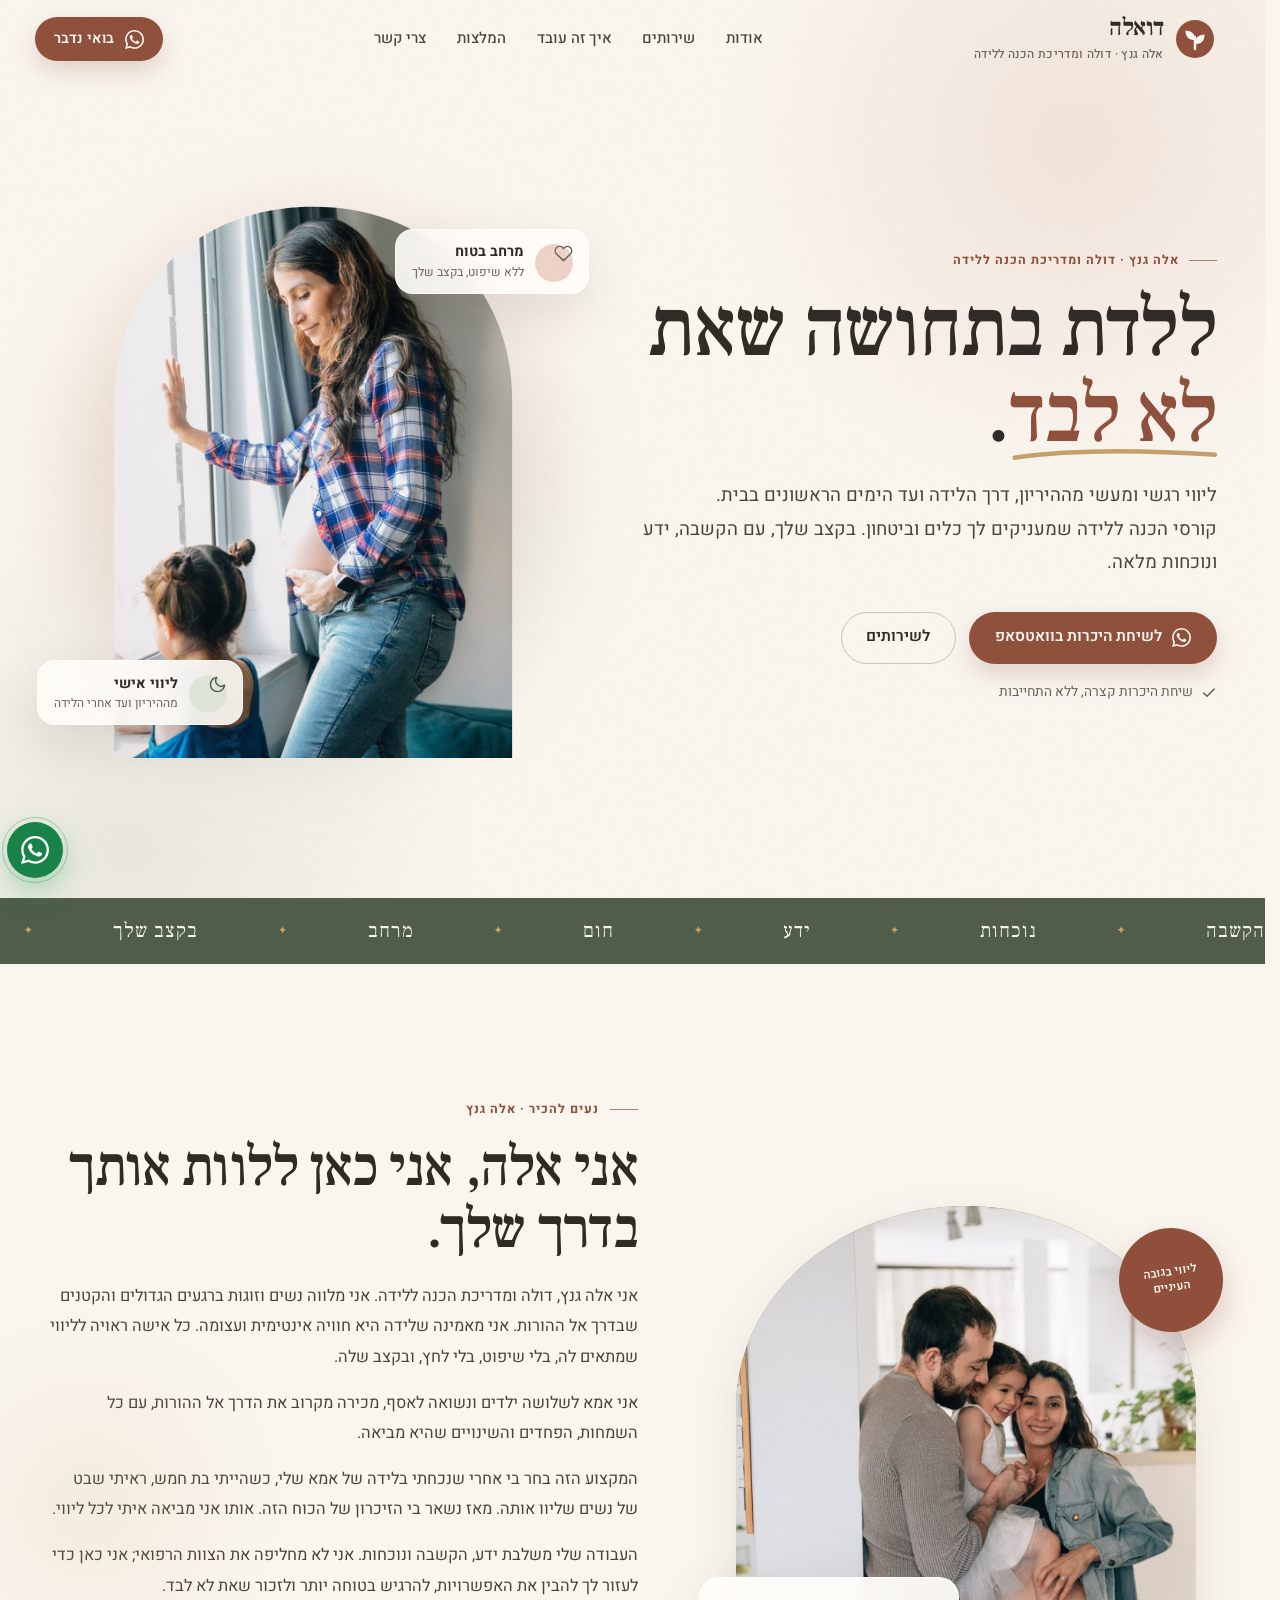
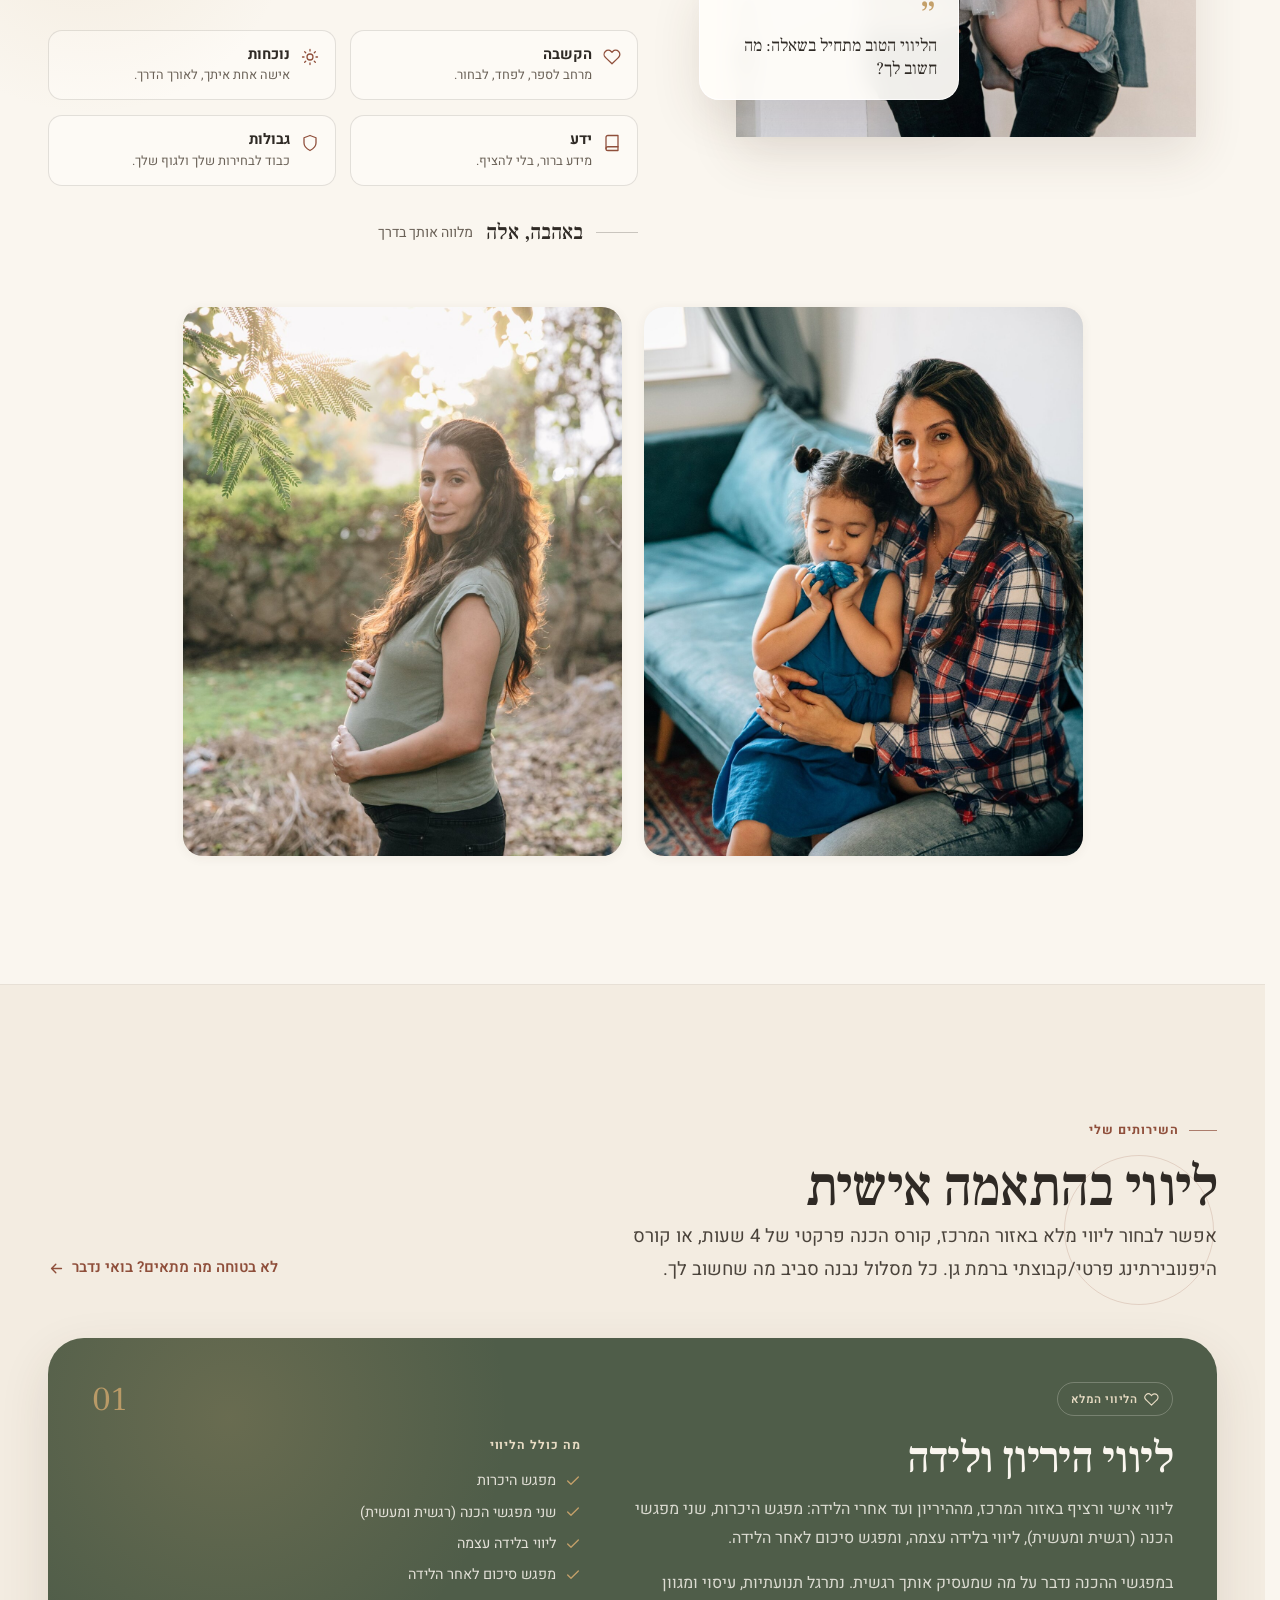
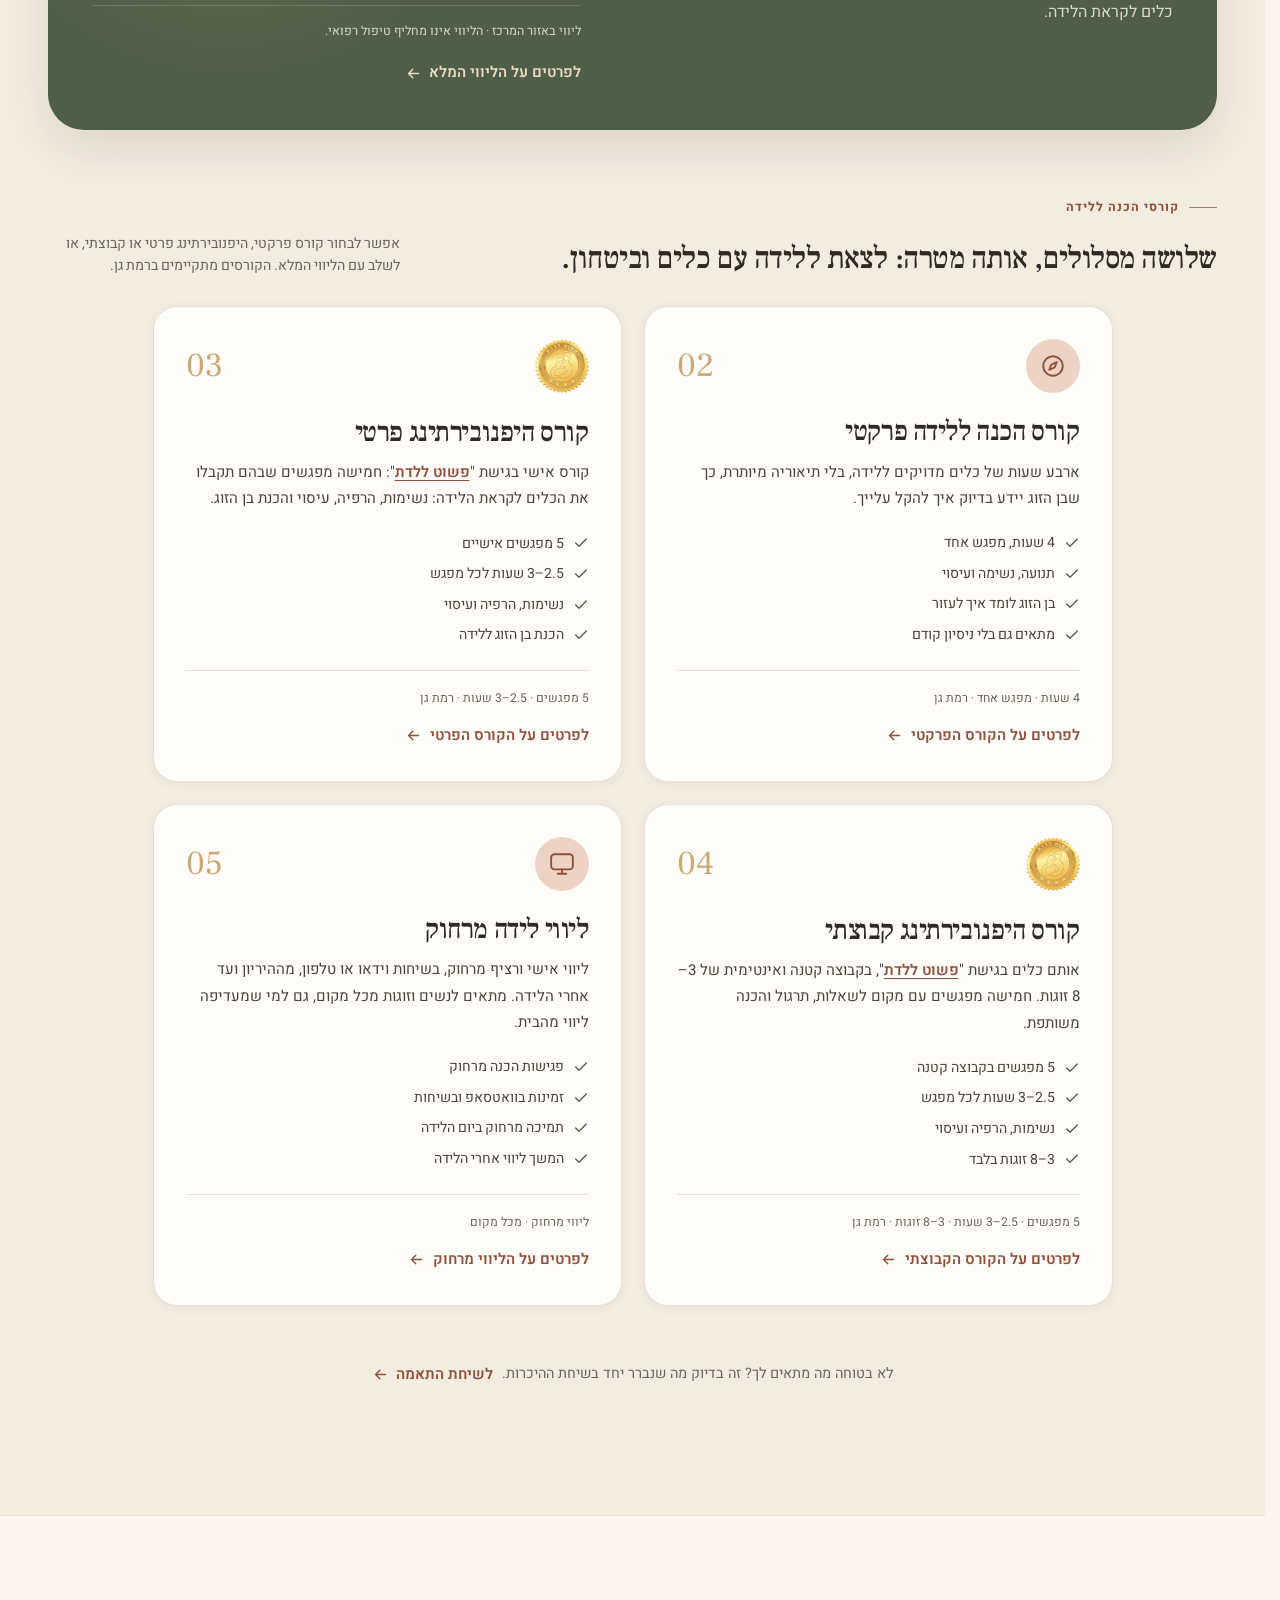
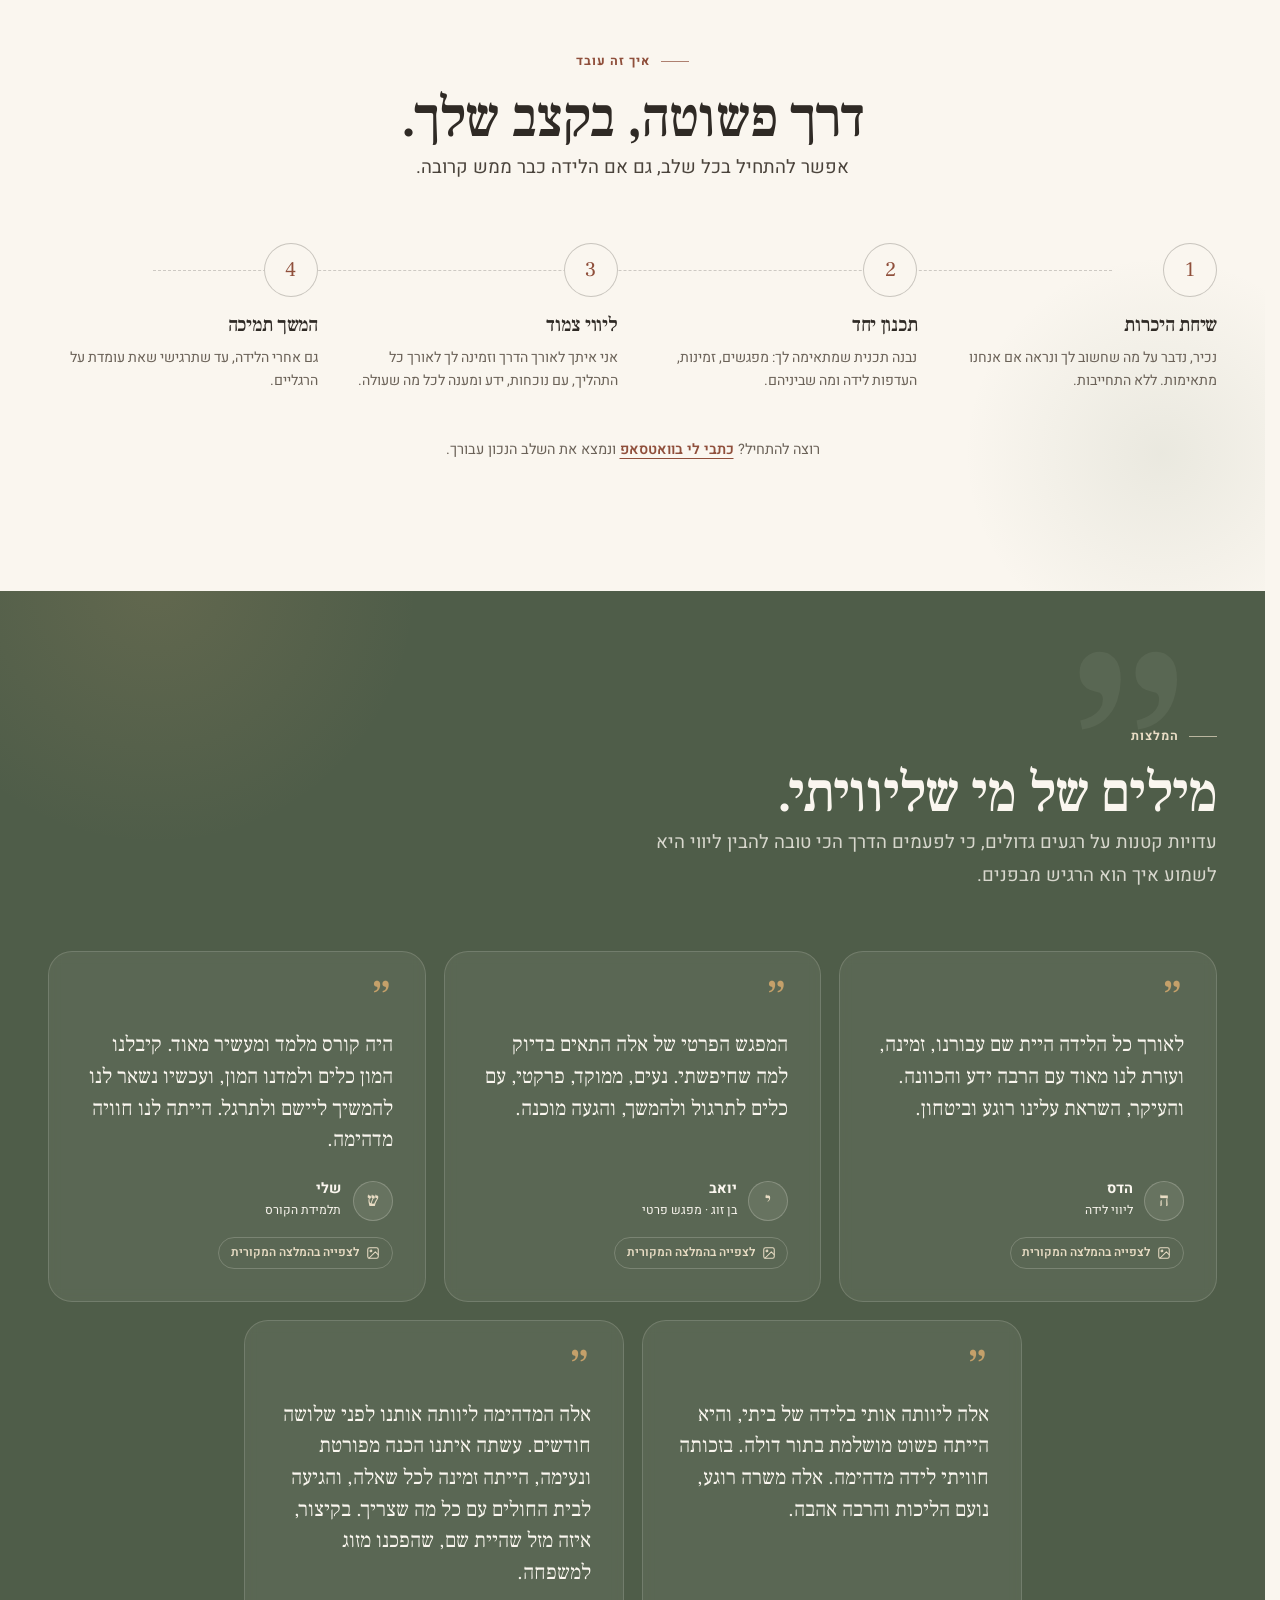
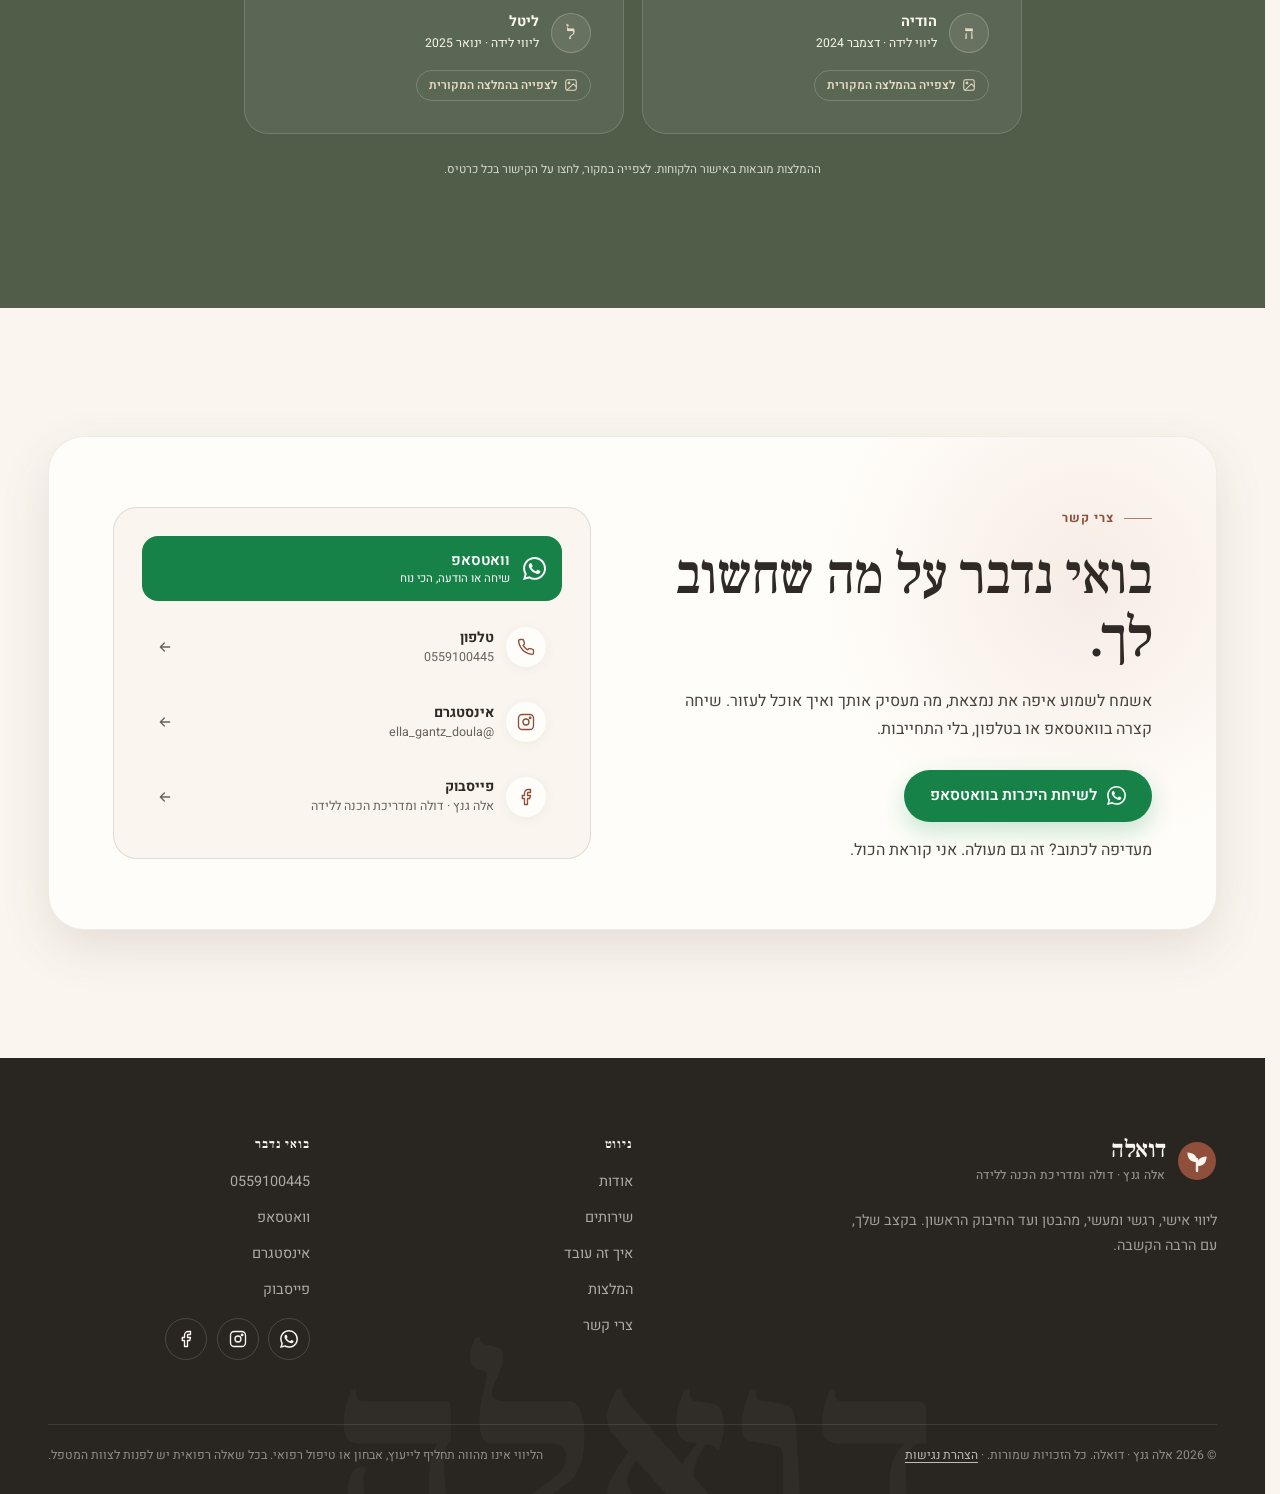
<file: index.html>
<!doctype html>
<html lang="he" dir="rtl">
<head>
  <meta charset="utf-8">
  <meta name="viewport" content="width=device-width, initial-scale=1">
  <title>דואלה | אלה גנץ · דולה ומדריכת הכנה ללידה</title>
  <meta name="description" content="ליווי אישי של אלה גנץ, דולה ומדריכת הכנה ללידה, לנשים וזוגות: ליווי היריון ולידה באזור המרכז, ליווי לידה מרחוק, קורס הכנה פרקטי וקורסי היפנובירתינג ׳פשוט ללדת׳ ברמת גן. שיחת היכרות ללא התחייבות.">
  <meta name="theme-color" content="#faf6ef">
  <link rel="canonical" href="https://douella.com/">
  <link rel="manifest" href="site.webmanifest">
  <meta property="og:type" content="website">
  <meta property="og:locale" content="he_IL">
  <meta property="og:site_name" content="דואלה">
  <meta property="og:title" content="דואלה | אלה גנץ · דולה ומדריכת הכנה ללידה">
  <meta property="og:description" content="ליווי אישי של אלה גנץ, דולה ומדריכת הכנה ללידה: ליווי היריון ולידה באזור המרכז, ליווי לידה מרחוק, קורס הכנה פרקטי וקורסי היפנובירתינג ׳פשוט ללדת׳ ברמת גן.">
  <meta name="twitter:card" content="summary">
  <link rel="icon" href="assets/favicon.svg" type="image/svg+xml">
  <link rel="preconnect" href="https://fonts.googleapis.com">
  <link rel="preconnect" href="https://fonts.gstatic.com" crossorigin>
  <link href="https://fonts.googleapis.com/css2?family=Frank+Ruhl+Libre:wght@300;400;500;700&amp;family=Heebo:wght@300;400;500;600;700&amp;display=swap" rel="stylesheet">
  <link rel="stylesheet" href="styles.css">
  <script>document.documentElement.classList.add('js');</script>
  <script type="application/ld+json">
  {
    "@context": "https://schema.org",
    "@type": "ProfessionalService",
    "name": "דואלה · אלה גנץ",
    "founder": {
      "@type": "Person",
      "name": "אלה גנץ",
      "jobTitle": "דולה ומדריכת הכנה ללידה"
    },
    "description": "דולה ומדריכת הכנה ללידה: ליווי היריון ולידה באזור המרכז, ליווי לידה מרחוק, קורס הכנה פרקטי וקורסי היפנובירתינג ׳פשוט ללדת׳ ברמת גן, לנשים וזוגות",
    "url": "https://douella.com",
    "telephone": "+972559100445",
    "areaServed": [
      "אזור המרכז",
      "רמת גן",
      "Worldwide"
    ],
    "sameAs": [
      "https://www.instagram.com/ella_gantz_doula",
      "https://www.facebook.com/ella.gantz/"
    ],
    "serviceType": [
      "ליווי היריון ולידה",
      "ליווי לידה מרחוק",
      "קורס הכנה ללידה פרקטי",
      "קורס היפנובירתינג פרטי",
      "קורס היפנובירתינג קבוצתי"
    ]
  }
  </script>
</head>
<body>
  <svg class="svg-defs" width="0" height="0" aria-hidden="true" focusable="false">
    <defs>
      <clipPath id="hero-arch" clipPathUnits="objectBoundingBox">
        <path d="M.125.941V.385C.125.206.286.085.5.085S.875.206.875.385V.941Z"/>
      </clipPath>
    </defs>
  </svg>

  <a class="skip-link" href="#main">דילוג לתוכן הראשי</a>

  <header class="site-header" id="site-header">
    <div class="container header-inner">
      <a class="brand" href="#top" aria-label="דואלה, חזרה לראש העמוד">
        <span class="brand-mark" aria-hidden="true">
          <svg viewBox="0 0 40 40" focusable="false">
            <circle cx="20" cy="20" r="19" fill="#8f4f3b"/>
            <path d="M20 30V18" fill="none" stroke="#faf6ef" stroke-width="2.4" stroke-linecap="round"/>
            <path d="M20 21c-6.4 0-9.6-3.4-9.6-9.6 6.4 0 9.6 3.4 9.6 9.6z" fill="#faf6ef"/>
            <path d="M20 25c6.4 0 9.6-3.4 9.6-9.6-6.4 0-9.6 3.4-9.6 9.6z" fill="#faf6ef"/>
          </svg>
        </span>
        <span class="brand-text">דואלה<span class="brand-sub">אלה גנץ · דולה ומדריכת הכנה ללידה</span></span>
      </a>

      <nav class="main-nav" aria-label="ניווט ראשי">
        <a href="#about">אודות</a>
        <a href="#services">שירותים</a>
        <a href="#process">איך זה עובד</a>
        <a href="#testimonials">המלצות</a>
        <a href="#contact">צרי קשר</a>
      </nav>

      <div class="header-actions">
        <a class="btn btn--primary btn--small" href="https://wa.me/972559100445" data-contact-link="whatsapp" data-wa-message="היי אלה, אשמח לשמוע עוד על הליווי" target="_blank" rel="noopener noreferrer">
          <svg viewBox="0 0 24 24" aria-hidden="true" focusable="false" fill="currentColor"><path d="M17.47 14.38c-.3-.15-1.76-.87-2.03-.97-.27-.1-.47-.15-.67.15-.2.3-.77.97-.94 1.16-.17.2-.35.22-.64.08-.3-.15-1.26-.46-2.39-1.48-.88-.79-1.48-1.76-1.65-2.06-.17-.3-.02-.46.13-.6.13-.14.3-.35.45-.52.15-.17.2-.3.3-.5.1-.2.05-.37-.05-.52-.1-.15-.67-1.61-.92-2.2-.24-.58-.49-.5-.67-.51-.17-.01-.37-.01-.57-.01-.2 0-.52.07-.79.37-.27.3-1.04 1.02-1.04 2.48s1.07 2.88 1.22 3.08c.15.2 2.1 3.2 5.08 4.49.71.3 1.26.49 1.69.62.71.23 1.36.2 1.87.12.57-.09 1.76-.72 2.01-1.42.25-.69.25-1.29.17-1.41-.07-.12-.27-.2-.57-.35zM12.05 21.8h-.01a9.87 9.87 0 0 1-5.03-1.38l-.36-.21-3.74.98 1-3.65-.24-.37a9.86 9.86 0 0 1-1.51-5.26c0-5.45 4.44-9.88 9.89-9.88 2.64 0 5.12 1.03 6.99 2.9a9.83 9.83 0 0 1 2.89 6.99c0 5.45-4.44 9.88-9.88 9.88zm8.41-18.3A11.82 11.82 0 0 0 12.05 0C5.5 0 .16 5.34.16 11.9c0 2.1.55 4.14 1.59 5.95L.06 24l6.3-1.65a11.88 11.88 0 0 0 5.69 1.45h.01c6.55 0 11.89-5.34 11.89-11.9 0-3.18-1.24-6.16-3.49-8.4z"/></svg>
          בואי נדבר
        </a>
        <button class="menu-toggle" type="button" id="menu-toggle" aria-controls="mobile-menu" aria-expanded="false">
          <span class="sr-only">פתיחת תפריט</span>
          <svg viewBox="0 0 24 24" aria-hidden="true" focusable="false" fill="none" stroke="currentColor" stroke-width="2" stroke-linecap="round"><path d="M4 7h16M4 12h16M4 17h16"/></svg>
        </button>
      </div>
    </div>
  </header>

  <dialog class="mobile-menu" id="mobile-menu" aria-labelledby="mobile-menu-title">
    <div class="mobile-menu-inner">
      <div class="mobile-menu-head">
        <span class="brand-text" id="mobile-menu-title">דואלה<span class="brand-sub">אלה גנץ · דולה ומדריכת הכנה ללידה</span></span>
        <button class="menu-close" type="button" data-close-menu aria-label="סגירת תפריט">×</button>
      </div>
      <nav class="mobile-nav" aria-label="ניווט במובייל">
        <a href="#about" data-close-menu>אודות</a>
        <a href="#services" data-close-menu>שירותים</a>
        <a href="#process" data-close-menu>איך זה עובד</a>
        <a href="#testimonials" data-close-menu>המלצות</a>
        <a href="#contact" data-close-menu>צרי קשר</a>
      </nav>
      <div class="mobile-menu-cta">
        <a class="btn btn--primary btn--block" href="https://wa.me/972559100445" data-contact-link="whatsapp" data-wa-message="היי אלה, אשמח לשמוע עוד על הליווי" target="_blank" rel="noopener noreferrer">
          <svg viewBox="0 0 24 24" aria-hidden="true" focusable="false" fill="currentColor"><path d="M17.47 14.38c-.3-.15-1.76-.87-2.03-.97-.27-.1-.47-.15-.67.15-.2.3-.77.97-.94 1.16-.17.2-.35.22-.64.08-.3-.15-1.26-.46-2.39-1.48-.88-.79-1.48-1.76-1.65-2.06-.17-.3-.02-.46.13-.6.13-.14.3-.35.45-.52.15-.17.2-.3.3-.5.1-.2.05-.37-.05-.52-.1-.15-.67-1.61-.92-2.2-.24-.58-.49-.5-.67-.51-.17-.01-.37-.01-.57-.01-.2 0-.52.07-.79.37-.27.3-1.04 1.02-1.04 2.48s1.07 2.88 1.22 3.08c.15.2 2.1 3.2 5.08 4.49.71.3 1.26.49 1.69.62.71.23 1.36.2 1.87.12.57-.09 1.76-.72 2.01-1.42.25-.69.25-1.29.17-1.41-.07-.12-.27-.2-.57-.35zM12.05 21.8h-.01a9.87 9.87 0 0 1-5.03-1.38l-.36-.21-3.74.98 1-3.65-.24-.37a9.86 9.86 0 0 1-1.51-5.26c0-5.45 4.44-9.88 9.89-9.88 2.64 0 5.12 1.03 6.99 2.9a9.83 9.83 0 0 1 2.89 6.99c0 5.45-4.44 9.88-9.88 9.88zm8.41-18.3A11.82 11.82 0 0 0 12.05 0C5.5 0 .16 5.34.16 11.9c0 2.1.55 4.14 1.59 5.95L.06 24l6.3-1.65a11.88 11.88 0 0 0 5.69 1.45h.01c6.55 0 11.89-5.34 11.89-11.9 0-3.18-1.24-6.16-3.49-8.4z"/></svg>
          לשיחת היכרות בוואטסאפ
        </a>
        <p class="mobile-menu-note">שיחת היכרות קצרה, ללא התחייבות</p>
      </div>
    </div>
  </dialog>

  <main id="main">
    <section class="hero" id="top">
      <div class="container hero-grid">
        <div class="hero-copy" data-reveal>
          <span class="eyebrow">אלה גנץ · דולה ומדריכת הכנה ללידה</span>
          <h1>ללדת בתחושה שאת <em class="h1-accent">לא לבד<svg viewBox="0 0 200 12" preserveAspectRatio="none" aria-hidden="true" focusable="false"><path d="M3 8.5C52 3.5 112 2.5 197 6.5" fill="none" stroke="currentColor" stroke-width="3" stroke-linecap="round"/></svg></em>.</h1>
          <p class="hero-lead">ליווי רגשי ומעשי מההיריון, דרך הלידה ועד הימים הראשונים בבית.<br>קורסי הכנה ללידה שמעניקים לך כלים וביטחון. בקצב שלך, עם הקשבה, ידע ונוכחות מלאה.</p>
          <div class="hero-actions">
            <a class="btn btn--primary" href="https://wa.me/972559100445" data-contact-link="whatsapp" data-wa-message="היי אלה, אשמח לקבוע שיחת היכרות" target="_blank" rel="noopener noreferrer">
              <svg viewBox="0 0 24 24" aria-hidden="true" focusable="false" fill="currentColor"><path d="M17.47 14.38c-.3-.15-1.76-.87-2.03-.97-.27-.1-.47-.15-.67.15-.2.3-.77.97-.94 1.16-.17.2-.35.22-.64.08-.3-.15-1.26-.46-2.39-1.48-.88-.79-1.48-1.76-1.65-2.06-.17-.3-.02-.46.13-.6.13-.14.3-.35.45-.52.15-.17.2-.3.3-.5.1-.2.05-.37-.05-.52-.1-.15-.67-1.61-.92-2.2-.24-.58-.49-.5-.67-.51-.17-.01-.37-.01-.57-.01-.2 0-.52.07-.79.37-.27.3-1.04 1.02-1.04 2.48s1.07 2.88 1.22 3.08c.15.2 2.1 3.2 5.08 4.49.71.3 1.26.49 1.69.62.71.23 1.36.2 1.87.12.57-.09 1.76-.72 2.01-1.42.25-.69.25-1.29.17-1.41-.07-.12-.27-.2-.57-.35zM12.05 21.8h-.01a9.87 9.87 0 0 1-5.03-1.38l-.36-.21-3.74.98 1-3.65-.24-.37a9.86 9.86 0 0 1-1.51-5.26c0-5.45 4.44-9.88 9.89-9.88 2.64 0 5.12 1.03 6.99 2.9a9.83 9.83 0 0 1 2.89 6.99c0 5.45-4.44 9.88-9.88 9.88zm8.41-18.3A11.82 11.82 0 0 0 12.05 0C5.5 0 .16 5.34.16 11.9c0 2.1.55 4.14 1.59 5.95L.06 24l6.3-1.65a11.88 11.88 0 0 0 5.69 1.45h.01c6.55 0 11.89-5.34 11.89-11.9 0-3.18-1.24-6.16-3.49-8.4z"/></svg>
              לשיחת היכרות בוואטסאפ
            </a>
            <a class="btn btn--ghost" href="#services">לשירותים</a>
          </div>
          <p class="hero-note">
            <svg viewBox="0 0 24 24" aria-hidden="true" focusable="false" fill="none" stroke="currentColor" stroke-width="2" stroke-linecap="round" stroke-linejoin="round"><path d="M20 6 9 17l-5-5"/></svg>
            שיחת היכרות קצרה, ללא התחייבות
          </p>
        </div>

        <div class="hero-art-wrap" data-reveal style="--delay: .12s">
          <div class="hero-art-glow" aria-hidden="true"></div>
          <div class="hero-photo-frame">
            <img class="hero-photo" src="assets/photos/ella-hero.jpg" alt="אלה גנץ, דולה ומדריכת הכנה ללידה" width="1200" height="1800" fetchpriority="high">
          </div>
          <div class="floating-card floating-card--top" aria-hidden="true">
            <span class="floating-icon">
              <svg viewBox="0 0 24 24" fill="none" stroke="currentColor" stroke-width="1.8" stroke-linecap="round" stroke-linejoin="round"><path d="M20.8 4.6a5.5 5.5 0 0 0-7.8 0L12 5.7l-1.1-1.1a5.5 5.5 0 0 0-7.8 7.8l1.1 1.1L12 21l7.8-7.5 1.1-1.1a5.5 5.5 0 0 0-.1-7.8z"/></svg>
            </span>
            <div><strong>מרחב בטוח</strong><span>ללא שיפוט, בקצב שלך</span></div>
          </div>
          <div class="floating-card floating-card--bottom" aria-hidden="true">
            <span class="floating-icon">
              <svg viewBox="0 0 24 24" fill="none" stroke="currentColor" stroke-width="1.8" stroke-linecap="round" stroke-linejoin="round"><path d="M21 12.8A9 9 0 1 1 11.2 3 7 7 0 0 0 21 12.8z"/></svg>
            </span>
            <div><strong>ליווי אישי</strong><span>מההיריון ועד אחרי הלידה</span></div>
          </div>
        </div>
      </div>
    </section>

    <div class="marquee" aria-hidden="true">
      <div class="marquee-track">
        <div class="marquee-group">
          <span>הקשבה</span><span class="marquee-dot">✦</span>
          <span>נוכחות</span><span class="marquee-dot">✦</span>
          <span>ידע</span><span class="marquee-dot">✦</span>
          <span>חום</span><span class="marquee-dot">✦</span>
          <span>מרחב</span><span class="marquee-dot">✦</span>
          <span>בקצב שלך</span><span class="marquee-dot">✦</span>
        </div>
        <div class="marquee-group">
          <span>הקשבה</span><span class="marquee-dot">✦</span>
          <span>נוכחות</span><span class="marquee-dot">✦</span>
          <span>ידע</span><span class="marquee-dot">✦</span>
          <span>חום</span><span class="marquee-dot">✦</span>
          <span>מרחב</span><span class="marquee-dot">✦</span>
          <span>בקצב שלך</span><span class="marquee-dot">✦</span>
        </div>
      </div>
    </div>

    <section class="about section" id="about">
      <div class="container about-grid">
        <div class="about-art-wrap" data-reveal>
          <div class="about-photo-frame">
            <img class="about-photo" src="assets/photos/ella-about.jpg" alt="אלה גנץ, תמונה אישית" width="1200" height="1800" loading="lazy">
          </div>
          <div class="about-quote">
            <span class="about-quote-mark" aria-hidden="true">”</span>
            <p>הליווי הטוב מתחיל בשאלה: מה חשוב לך?</p>
          </div>
          <div class="about-badge" aria-hidden="true">ליווי בגובה העיניים</div>
        </div>

        <div class="about-copy" data-reveal style="--delay: .08s">
          <span class="eyebrow">נעים להכיר · אלה גנץ</span>
          <h2>אני אלה, אני כאן ללוות אותך בדרך שלך.</h2>
          <p>אני אלה גנץ, דולה ומדריכת הכנה ללידה. אני מלווה נשים וזוגות ברגעים הגדולים והקטנים שבדרך אל ההורות. אני מאמינה שלידה היא חוויה אינטימית ועצומה. כל אישה ראויה לליווי שמתאים לה, בלי שיפוט, בלי לחץ, ובקצב שלה.</p>
          <p>אני אמא לשלושה ילדים ונשואה לאסף, מכירה מקרוב את הדרך אל ההורות, עם כל השמחות, הפחדים והשינויים שהיא מביאה.</p>
          <p>המקצוע הזה בחר בי אחרי שנכחתי בלידה של אמא שלי, כשהייתי בת חמש, ראיתי שבט של נשים שליוו אותה. מאז נשאר בי הזיכרון של הכוח הזה. אותו אני מביאה איתי לכל ליווי.</p>
          <p>העבודה שלי משלבת ידע, הקשבה ונוכחות. אני לא מחליפה את הצוות הרפואי; אני כאן כדי לעזור לך להבין את האפשרויות, להרגיש בטוחה יותר ולזכור שאת לא לבד.</p>

          <div class="values-grid">
            <div class="value">
              <svg viewBox="0 0 24 24" aria-hidden="true" focusable="false" fill="none" stroke="currentColor" stroke-width="1.7" stroke-linecap="round" stroke-linejoin="round"><path d="M20.8 4.6a5.5 5.5 0 0 0-7.8 0L12 5.7l-1.1-1.1a5.5 5.5 0 0 0-7.8 7.8l1.1 1.1L12 21l7.8-7.5 1.1-1.1a5.5 5.5 0 0 0-.1-7.8z"/></svg>
              <div><strong>הקשבה</strong><span>מרחב לספר, לפחד, לבחור.</span></div>
            </div>
            <div class="value">
              <svg viewBox="0 0 24 24" aria-hidden="true" focusable="false" fill="none" stroke="currentColor" stroke-width="1.7" stroke-linecap="round" stroke-linejoin="round"><circle cx="12" cy="12" r="4"/><path d="M12 2v2M12 20v2M4.9 4.9l1.4 1.4M17.7 17.7l1.4 1.4M2 12h2M20 12h2M4.9 19.1l1.4-1.4M17.7 6.3l1.4-1.4"/></svg>
              <div><strong>נוכחות</strong><span>אישה אחת איתך, לאורך הדרך.</span></div>
            </div>
            <div class="value">
              <svg viewBox="0 0 24 24" aria-hidden="true" focusable="false" fill="none" stroke="currentColor" stroke-width="1.7" stroke-linecap="round" stroke-linejoin="round"><path d="M4 19.5A2.5 2.5 0 0 1 6.5 17H20"/><path d="M6.5 2H20v20H6.5A2.5 2.5 0 0 1 4 19.5v-15A2.5 2.5 0 0 1 6.5 2z"/></svg>
              <div><strong>ידע</strong><span>מידע ברור, בלי להציף.</span></div>
            </div>
            <div class="value">
              <svg viewBox="0 0 24 24" aria-hidden="true" focusable="false" fill="none" stroke="currentColor" stroke-width="1.7" stroke-linecap="round" stroke-linejoin="round"><path d="M12 22s8-4 8-10V5l-8-3-8 3v7c0 6 8 10 8 10z"/></svg>
              <div><strong>גבולות</strong><span>כבוד לבחירות שלך ולגוף שלך.</span></div>
            </div>
          </div>

          <div class="signature">
            <strong>באהבה, אלה</strong>
            <span>מלווה אותך בדרך</span>
          </div>
        </div>
      </div>

      <div class="container about-gallery">
        <div class="about-gallery-grid" data-reveal data-about-gallery role="region" aria-label="תמונות אישיות של אלה" tabindex="0">
          <figure class="about-photo-card">
            <img src="assets/photos/ella-gallery-1.jpg" alt="תמונה אישית של אלה גנץ" width="1200" height="1800" loading="lazy">
          </figure>
          <figure class="about-photo-card">
            <img src="assets/photos/ella-gallery-3.jpg" alt="תמונה אישית של אלה גנץ" width="1200" height="1800" loading="lazy">
          </figure>
        </div>
      </div>
    </section>

    <section class="services section" id="services">
      <div class="container">
        <div class="services-head">
          <div class="section-head" data-reveal>
            <span class="eyebrow">השירותים שלי</span>
            <h2>ליווי בהתאמה אישית</h2>
            <p class="section-lead">אפשר לבחור ליווי מלא באזור המרכז, קורס הכנה פרקטי של 4 שעות, או קורס היפנובירתינג פרטי/קבוצתי ברמת גן. כל מסלול נבנה סביב מה שחשוב לך.</p>
          </div>
          <a class="link-arrow" href="#contact" data-reveal style="--delay: .1s">לא בטוחה מה מתאים? בואי נדבר
            <svg viewBox="0 0 24 24" aria-hidden="true" focusable="false" fill="none" stroke="currentColor" stroke-width="2" stroke-linecap="round" stroke-linejoin="round"><path d="M19 12H5m6-6-6 6 6 6"/></svg>
          </a>
        </div>

        <article class="service-feature" data-reveal>
          <div class="service-feature-head">
            <span class="service-feature-badge">
              <svg viewBox="0 0 24 24" aria-hidden="true" focusable="false" fill="none" stroke="currentColor" stroke-width="1.8" stroke-linecap="round" stroke-linejoin="round"><path d="M20.8 4.6a5.5 5.5 0 0 0-7.8 0L12 5.7l-1.1-1.1a5.5 5.5 0 0 0-7.8 7.8l1.1 1.1L12 21l7.8-7.5 1.1-1.1a5.5 5.5 0 0 0-.1-7.8z"/></svg>
              הליווי המלא
            </span>
            <span class="service-number" aria-hidden="true">01</span>
          </div>
          <div class="service-feature-body">
            <div class="service-feature-copy">
              <h3>ליווי היריון ולידה</h3>
              <p>ליווי אישי ורציף באזור המרכז, מההיריון ועד אחרי הלידה: מפגש היכרות, שני מפגשי הכנה (רגשית ומעשית), ליווי בלידה עצמה, ומפגש סיכום לאחר הלידה.</p>
              <p class="service-feature-extra">במפגשי ההכנה נדבר על מה שמעסיק אותך רגשית. נתרגל תנועתיות, עיסוי ומגוון כלים לקראת הלידה.</p>
            </div>
            <div class="service-feature-details">
              <h4>מה כולל הליווי</h4>
              <ul class="service-list">
                <li><svg viewBox="0 0 24 24" aria-hidden="true" focusable="false" fill="none" stroke="currentColor" stroke-width="2" stroke-linecap="round" stroke-linejoin="round"><path d="M20 6 9 17l-5-5"/></svg>מפגש היכרות</li>
                <li><svg viewBox="0 0 24 24" aria-hidden="true" focusable="false" fill="none" stroke="currentColor" stroke-width="2" stroke-linecap="round" stroke-linejoin="round"><path d="M20 6 9 17l-5-5"/></svg>שני מפגשי הכנה (רגשית ומעשית)</li>
                <li><svg viewBox="0 0 24 24" aria-hidden="true" focusable="false" fill="none" stroke="currentColor" stroke-width="2" stroke-linecap="round" stroke-linejoin="round"><path d="M20 6 9 17l-5-5"/></svg>ליווי בלידה עצמה</li>
                <li><svg viewBox="0 0 24 24" aria-hidden="true" focusable="false" fill="none" stroke="currentColor" stroke-width="2" stroke-linecap="round" stroke-linejoin="round"><path d="M20 6 9 17l-5-5"/></svg>מפגש סיכום לאחר הלידה</li>
              </ul>
              <p class="service-feature-meta">ליווי באזור המרכז · הליווי אינו מחליף טיפול רפואי.</p>
              <a class="link-arrow" href="https://wa.me/972559100445" data-contact-link="whatsapp" data-wa-message="היי אלה, אשמח לשמוע עוד על הליווי המלא" target="_blank" rel="noopener noreferrer">לפרטים על הליווי המלא
                <svg viewBox="0 0 24 24" aria-hidden="true" focusable="false" fill="none" stroke="currentColor" stroke-width="2" stroke-linecap="round" stroke-linejoin="round"><path d="M19 12H5m6-6-6 6 6 6"/></svg>
              </a>
            </div>
          </div>
        </article>

        <div class="courses-head" data-reveal>
          <div>
            <span class="eyebrow">קורסי הכנה ללידה</span>
            <h3>שלושה מסלולים, אותה מטרה: לצאת ללידה עם כלים וביטחון.</h3>
          </div>
          <p>אפשר לבחור קורס פרקטי, היפנובירתינג פרטי או קבוצתי, או לשלב עם הליווי המלא. הקורסים מתקיימים ברמת גן.</p>
        </div>

        <div class="course-grid">
          <article class="service-card" data-reveal>
            <div class="service-top">
              <span class="service-icon" aria-hidden="true">
                <svg viewBox="0 0 24 24" fill="none" stroke="currentColor" stroke-width="1.7" stroke-linecap="round" stroke-linejoin="round"><circle cx="12" cy="12" r="9"/><path d="m15.5 8.5-2.1 4.9-4.9 2.1 2.1-4.9z"/></svg>
              </span>
              <span class="service-number" aria-hidden="true">02</span>
            </div>
            <h4>קורס הכנה ללידה פרקטי</h4>
            <p>ארבע שעות של כלים מדויקים ללידה, בלי תיאוריה מיותרת, כך שבן הזוג יידע בדיוק איך להקל עלייך.</p>
            <ul class="service-list">
              <li><svg viewBox="0 0 24 24" aria-hidden="true" focusable="false" fill="none" stroke="currentColor" stroke-width="2" stroke-linecap="round" stroke-linejoin="round"><path d="M20 6 9 17l-5-5"/></svg>4 שעות, מפגש אחד</li>
              <li><svg viewBox="0 0 24 24" aria-hidden="true" focusable="false" fill="none" stroke="currentColor" stroke-width="2" stroke-linecap="round" stroke-linejoin="round"><path d="M20 6 9 17l-5-5"/></svg>תנועה, נשימה ועיסוי</li>
              <li><svg viewBox="0 0 24 24" aria-hidden="true" focusable="false" fill="none" stroke="currentColor" stroke-width="2" stroke-linecap="round" stroke-linejoin="round"><path d="M20 6 9 17l-5-5"/></svg>בן הזוג לומד איך לעזור</li>
              <li><svg viewBox="0 0 24 24" aria-hidden="true" focusable="false" fill="none" stroke="currentColor" stroke-width="2" stroke-linecap="round" stroke-linejoin="round"><path d="M20 6 9 17l-5-5"/></svg>מתאים גם בלי ניסיון קודם</li>
            </ul>
            <div class="service-meta">4 שעות · מפגש אחד · רמת גן</div>
            <a class="link-arrow" href="https://wa.me/972559100445" data-contact-link="whatsapp" data-wa-message="היי אלה, אשמח לשמוע עוד על קורס ההכנה הפרקטי" target="_blank" rel="noopener noreferrer">לפרטים על הקורס הפרקטי
              <svg viewBox="0 0 24 24" aria-hidden="true" focusable="false" fill="none" stroke="currentColor" stroke-width="2" stroke-linecap="round" stroke-linejoin="round"><path d="M19 12H5m6-6-6 6 6 6"/></svg>
            </a>
          </article>

          <article class="service-card" data-reveal style="--delay: .08s">
            <div class="service-top">
              <img class="course-seal" src="assets/goldseal-hebrew.png" alt="חותם זהב של היפנובירתינג" width="300" height="300" loading="lazy" decoding="async">
              <span class="service-number" aria-hidden="true">03</span>
            </div>
            <h4>קורס היפנובירתינג פרטי</h4>
            <p>קורס אישי בגישת "<a class="course-link" href="https://www.hypnobirthing.co.il/whathypno/" target="_blank" rel="noopener noreferrer">פשוט ללדת</a>": חמישה מפגשים שבהם תקבלו את הכלים לקראת הלידה: נשימות, הרפיה, עיסוי והכנת בן הזוג.</p>
            <ul class="service-list">
              <li><svg viewBox="0 0 24 24" aria-hidden="true" focusable="false" fill="none" stroke="currentColor" stroke-width="2" stroke-linecap="round" stroke-linejoin="round"><path d="M20 6 9 17l-5-5"/></svg>5 מפגשים אישיים</li>
              <li><svg viewBox="0 0 24 24" aria-hidden="true" focusable="false" fill="none" stroke="currentColor" stroke-width="2" stroke-linecap="round" stroke-linejoin="round"><path d="M20 6 9 17l-5-5"/></svg>2.5–3 שעות לכל מפגש</li>
              <li><svg viewBox="0 0 24 24" aria-hidden="true" focusable="false" fill="none" stroke="currentColor" stroke-width="2" stroke-linecap="round" stroke-linejoin="round"><path d="M20 6 9 17l-5-5"/></svg>נשימות, הרפיה ועיסוי</li>
              <li><svg viewBox="0 0 24 24" aria-hidden="true" focusable="false" fill="none" stroke="currentColor" stroke-width="2" stroke-linecap="round" stroke-linejoin="round"><path d="M20 6 9 17l-5-5"/></svg>הכנת בן הזוג ללידה</li>
            </ul>
            <div class="service-meta">5 מפגשים · 2.5–3 שעות · רמת גן</div>
            <a class="link-arrow" href="https://wa.me/972559100445" data-contact-link="whatsapp" data-wa-message="היי אלה, אשמח לשמוע עוד על קורס ההיפנובירתינג הפרטי" target="_blank" rel="noopener noreferrer">לפרטים על הקורס הפרטי
              <svg viewBox="0 0 24 24" aria-hidden="true" focusable="false" fill="none" stroke="currentColor" stroke-width="2" stroke-linecap="round" stroke-linejoin="round"><path d="M19 12H5m6-6-6 6 6 6"/></svg>
            </a>
          </article>

          <article class="service-card" data-reveal style="--delay: .16s">
            <div class="service-top">
              <img class="course-seal" src="assets/goldseal-hebrew.png" alt="חותם זהב של היפנובירתינג" width="300" height="300" loading="lazy" decoding="async">
              <span class="service-number" aria-hidden="true">04</span>
            </div>
            <h4>קורס היפנובירתינג קבוצתי</h4>
            <p>אותם כלים בגישת "<a class="course-link" href="https://www.hypnobirthing.co.il/whathypno/" target="_blank" rel="noopener noreferrer">פשוט ללדת</a>", בקבוצה קטנה ואינטימית של 3–8 זוגות. חמישה מפגשים עם מקום לשאלות, תרגול והכנה משותפת.</p>
            <ul class="service-list">
              <li><svg viewBox="0 0 24 24" aria-hidden="true" focusable="false" fill="none" stroke="currentColor" stroke-width="2" stroke-linecap="round" stroke-linejoin="round"><path d="M20 6 9 17l-5-5"/></svg>5 מפגשים בקבוצה קטנה</li>
              <li><svg viewBox="0 0 24 24" aria-hidden="true" focusable="false" fill="none" stroke="currentColor" stroke-width="2" stroke-linecap="round" stroke-linejoin="round"><path d="M20 6 9 17l-5-5"/></svg>2.5–3 שעות לכל מפגש</li>
              <li><svg viewBox="0 0 24 24" aria-hidden="true" focusable="false" fill="none" stroke="currentColor" stroke-width="2" stroke-linecap="round" stroke-linejoin="round"><path d="M20 6 9 17l-5-5"/></svg>נשימות, הרפיה ועיסוי</li>
              <li><svg viewBox="0 0 24 24" aria-hidden="true" focusable="false" fill="none" stroke="currentColor" stroke-width="2" stroke-linecap="round" stroke-linejoin="round"><path d="M20 6 9 17l-5-5"/></svg>3–8 זוגות בלבד</li>
            </ul>
            <div class="service-meta">5 מפגשים · 2.5–3 שעות · 3–8 זוגות · רמת גן</div>
            <a class="link-arrow" href="https://wa.me/972559100445" data-contact-link="whatsapp" data-wa-message="היי אלה, אשמח לשמוע עוד על קורס ההיפנובירתינג הקבוצתי" target="_blank" rel="noopener noreferrer">לפרטים על הקורס הקבוצתי
              <svg viewBox="0 0 24 24" aria-hidden="true" focusable="false" fill="none" stroke="currentColor" stroke-width="2" stroke-linecap="round" stroke-linejoin="round"><path d="M19 12H5m6-6-6 6 6 6"/></svg>
            </a>
          </article>

          <article class="service-card" data-reveal style="--delay: .24s">
            <div class="service-top">
              <span class="service-icon" aria-hidden="true">
                <svg viewBox="0 0 24 24" fill="none" stroke="currentColor" stroke-width="1.7" stroke-linecap="round" stroke-linejoin="round"><rect x="2" y="3" width="20" height="14" rx="3"/><path d="M8 21h8M12 17v4"/></svg>
              </span>
              <span class="service-number" aria-hidden="true">05</span>
            </div>
            <h4>ליווי לידה מרחוק</h4>
            <p>ליווי אישי ורציף מרחוק, בשיחות וידאו או טלפון, מההיריון ועד אחרי הלידה. מתאים לנשים וזוגות מכל מקום, גם למי שמעדיפה ליווי מהבית.</p>
            <ul class="service-list">
              <li><svg viewBox="0 0 24 24" aria-hidden="true" focusable="false" fill="none" stroke="currentColor" stroke-width="2" stroke-linecap="round" stroke-linejoin="round"><path d="M20 6 9 17l-5-5"/></svg>פגישות הכנה מרחוק</li>
              <li><svg viewBox="0 0 24 24" aria-hidden="true" focusable="false" fill="none" stroke="currentColor" stroke-width="2" stroke-linecap="round" stroke-linejoin="round"><path d="M20 6 9 17l-5-5"/></svg>זמינות בוואטסאפ ובשיחות</li>
              <li><svg viewBox="0 0 24 24" aria-hidden="true" focusable="false" fill="none" stroke="currentColor" stroke-width="2" stroke-linecap="round" stroke-linejoin="round"><path d="M20 6 9 17l-5-5"/></svg>תמיכה מרחוק ביום הלידה</li>
              <li><svg viewBox="0 0 24 24" aria-hidden="true" focusable="false" fill="none" stroke="currentColor" stroke-width="2" stroke-linecap="round" stroke-linejoin="round"><path d="M20 6 9 17l-5-5"/></svg>המשך ליווי אחרי הלידה</li>
            </ul>
            <div class="service-meta">ליווי מרחוק · מכל מקום</div>
            <a class="link-arrow" href="https://wa.me/972559100445" data-contact-link="whatsapp" data-wa-message="היי אלה, אשמח לשמוע עוד על ליווי לידה מרחוק" target="_blank" rel="noopener noreferrer">לפרטים על הליווי מרחוק
              <svg viewBox="0 0 24 24" aria-hidden="true" focusable="false" fill="none" stroke="currentColor" stroke-width="2" stroke-linecap="round" stroke-linejoin="round"><path d="M19 12H5m6-6-6 6 6 6"/></svg>
            </a>
          </article>
        </div>

        <p class="services-note" data-reveal>לא בטוחה מה מתאים לך? זה בדיוק מה שנברר יחד בשיחת ההיכרות.
          <a class="link-arrow" href="https://wa.me/972559100445" data-contact-link="whatsapp" data-wa-message="היי אלה, לא בטוחה מה מתאים לי, אשמח לשיחה" target="_blank" rel="noopener noreferrer">לשיחת התאמה
            <svg viewBox="0 0 24 24" aria-hidden="true" focusable="false" fill="none" stroke="currentColor" stroke-width="2" stroke-linecap="round" stroke-linejoin="round"><path d="M19 12H5m6-6-6 6 6 6"/></svg>
          </a>
        </p>
      </div>
    </section>

    <section class="process section" id="process">
      <div class="container">
        <div class="section-head section-head--center" data-reveal>
          <span class="eyebrow">איך זה עובד</span>
          <h2>דרך פשוטה, בקצב שלך.</h2>
          <p class="section-lead">אפשר להתחיל בכל שלב, גם אם הלידה כבר ממש קרובה.</p>
        </div>

        <div class="process-grid">
          <div class="process-step" data-reveal>
            <span class="process-number" aria-hidden="true">1</span>
            <h3>שיחת היכרות</h3>
            <p>נכיר, נדבר על מה שחשוב לך ונראה אם אנחנו מתאימות. ללא התחייבות.</p>
          </div>
          <div class="process-step" data-reveal style="--delay: .07s">
            <span class="process-number" aria-hidden="true">2</span>
            <h3>תכנון יחד</h3>
            <p>נבנה תכנית שמתאימה לך: מפגשים, זמינות, העדפות לידה ומה שביניהם.</p>
          </div>
          <div class="process-step" data-reveal style="--delay: .14s">
            <span class="process-number" aria-hidden="true">3</span>
            <h3>ליווי צמוד</h3>
            <p>אני איתך לאורך הדרך וזמינה לך לאורך כל התהליך, עם נוכחות, ידע ומענה לכל מה שעולה.</p>
          </div>
          <div class="process-step" data-reveal style="--delay: .21s">
            <span class="process-number" aria-hidden="true">4</span>
            <h3>המשך תמיכה</h3>
            <p>גם אחרי הלידה, עד שתרגישי שאת עומדת על הרגליים.</p>
          </div>
        </div>

        <p class="process-note" data-reveal>רוצה להתחיל? <a href="https://wa.me/972559100445" data-contact-link="whatsapp" data-wa-message="היי אלה, אשמח להתחיל בשיחת היכרות" target="_blank" rel="noopener noreferrer">כתבי לי בוואטסאפ</a> ונמצא את השלב הנכון עבורך.</p>
      </div>
    </section>

    <section class="testimonials section" id="testimonials">
      <div class="container">
        <div class="section-head" data-reveal>
          <span class="eyebrow eyebrow--light">המלצות</span>
          <h2>מילים של מי שליוויתי.</h2>
          <p class="section-lead">עדויות קטנות על רגעים גדולים, כי לפעמים הדרך הכי טובה להבין ליווי היא לשמוע איך הוא הרגיש מבפנים.</p>
        </div>

        <ul class="testimonial-track" role="list" tabindex="0" aria-label="המלצות מלקוחות">
          <li class="testimonial-card" data-reveal>
            <span class="quote-mark" aria-hidden="true">”</span>
            <blockquote>לאורך כל הלידה היית שם עבורנו, זמינה, ועזרת לנו מאוד עם הרבה ידע והכוונה. והעיקר, השראת עלינו רוגע וביטחון.</blockquote>
            <div class="testimonial-person">
              <span class="testimonial-avatar" aria-hidden="true">ה</span>
              <div><strong>הדס</strong><span>ליווי לידה</span></div>
            </div>
            <button class="testimonial-original" type="button" data-lightbox-src="assets/testimonials/testimonial-1.jpg" data-lightbox-alt="צילום מסך של הודעת תודה מאת הדס על ליווי הלידה" data-lightbox-title="ההמלצה של הדס">
              <svg viewBox="0 0 24 24" aria-hidden="true" focusable="false" fill="none" stroke="currentColor" stroke-width="1.8" stroke-linecap="round" stroke-linejoin="round"><rect x="3" y="3" width="18" height="18" rx="3"/><circle cx="8.5" cy="8.5" r="1.5"/><path d="m21 15-5-5L5 21"/></svg>
              לצפייה בהמלצה המקורית
            </button>
          </li>
          <li class="testimonial-card" data-reveal style="--delay: .06s">
            <span class="quote-mark" aria-hidden="true">”</span>
            <blockquote>המפגש הפרטי של אלה התאים בדיוק למה שחיפשתי. נעים, ממוקד, פרקטי, עם כלים לתרגול ולהמשך, והגעה מוכנה.</blockquote>
            <div class="testimonial-person">
              <span class="testimonial-avatar" aria-hidden="true">י</span>
              <div><strong>יואב</strong><span>בן זוג · מפגש פרטי</span></div>
            </div>
            <button class="testimonial-original" type="button" data-lightbox-src="assets/testimonials/testimonial-2.jpg" data-lightbox-alt="צילום מסך של המלצה מאת יואב על המפגש הפרטי" data-lightbox-title="ההמלצה של יואב">
              <svg viewBox="0 0 24 24" aria-hidden="true" focusable="false" fill="none" stroke="currentColor" stroke-width="1.8" stroke-linecap="round" stroke-linejoin="round"><rect x="3" y="3" width="18" height="18" rx="3"/><circle cx="8.5" cy="8.5" r="1.5"/><path d="m21 15-5-5L5 21"/></svg>
              לצפייה בהמלצה המקורית
            </button>
          </li>
          <li class="testimonial-card" data-reveal style="--delay: .12s">
            <span class="quote-mark" aria-hidden="true">”</span>
            <blockquote>היה קורס מלמד ומעשיר מאוד. קיבלנו המון כלים ולמדנו המון, ועכשיו נשאר לנו להמשיך ליישם ולתרגל. הייתה לנו חוויה מדהימה.</blockquote>
            <div class="testimonial-person">
              <span class="testimonial-avatar" aria-hidden="true">ש</span>
              <div><strong>שלי</strong><span>תלמידת הקורס</span></div>
            </div>
            <button class="testimonial-original" type="button" data-lightbox-src="assets/testimonials/testimonial-3.jpg" data-lightbox-alt="צילום מסך של המלצה מאת שלי על קורס ההכנה" data-lightbox-title="ההמלצה של שלי">
              <svg viewBox="0 0 24 24" aria-hidden="true" focusable="false" fill="none" stroke="currentColor" stroke-width="1.8" stroke-linecap="round" stroke-linejoin="round"><rect x="3" y="3" width="18" height="18" rx="3"/><circle cx="8.5" cy="8.5" r="1.5"/><path d="m21 15-5-5L5 21"/></svg>
              לצפייה בהמלצה המקורית
            </button>
          </li>
          <li class="testimonial-card" data-reveal style="--delay: .18s">
            <span class="quote-mark" aria-hidden="true">”</span>
            <blockquote>אלה ליוותה אותי בלידה של ביתי, והיא הייתה פשוט מושלמת בתור דולה. בזכותה חוויתי לידה מדהימה. אלה משרה רוגע, נועם הליכות והרבה אהבה.</blockquote>
            <div class="testimonial-person">
              <span class="testimonial-avatar" aria-hidden="true">ה</span>
              <div><strong>הודיה</strong><span>ליווי לידה · דצמבר 2024</span></div>
            </div>
            <button class="testimonial-original" type="button" data-lightbox-src="assets/testimonials/testimonial-4.jpg" data-lightbox-alt="צילום מסך של המלצה מאת הודיה על ליווי הלידה" data-lightbox-title="ההמלצה של הודיה">
              <svg viewBox="0 0 24 24" aria-hidden="true" focusable="false" fill="none" stroke="currentColor" stroke-width="1.8" stroke-linecap="round" stroke-linejoin="round"><rect x="3" y="3" width="18" height="18" rx="3"/><circle cx="8.5" cy="8.5" r="1.5"/><path d="m21 15-5-5L5 21"/></svg>
              לצפייה בהמלצה המקורית
            </button>
          </li>
          <li class="testimonial-card" data-reveal style="--delay: .24s">
            <span class="quote-mark" aria-hidden="true">”</span>
            <blockquote>אלה המדהימה ליוותה אותנו לפני שלושה חודשים. עשתה איתנו הכנה מפורטת ונעימה, הייתה זמינה לכל שאלה, והגיעה לבית החולים עם כל מה שצריך. בקיצור, איזה מזל שהיית שם, שהפכנו מזוג למשפחה.</blockquote>
            <div class="testimonial-person">
              <span class="testimonial-avatar" aria-hidden="true">ל</span>
              <div><strong>ליטל</strong><span>ליווי לידה · ינואר 2025</span></div>
            </div>
            <button class="testimonial-original" type="button" data-lightbox-src="assets/testimonials/testimonial-5.jpg" data-lightbox-alt="צילום מסך של המלצה מאת ליטל על ליווי הלידה" data-lightbox-title="ההמלצה של ליטל">
              <svg viewBox="0 0 24 24" aria-hidden="true" focusable="false" fill="none" stroke="currentColor" stroke-width="1.8" stroke-linecap="round" stroke-linejoin="round"><rect x="3" y="3" width="18" height="18" rx="3"/><circle cx="8.5" cy="8.5" r="1.5"/><path d="m21 15-5-5L5 21"/></svg>
              לצפייה בהמלצה המקורית
            </button>
          </li>
        </ul>

        <div class="testimonial-controls" role="group" aria-label="ניווט בהמלצות">
          <button class="testimonial-control" type="button" data-testimonial-prev aria-label="ההמלצה הקודמת">
            <svg viewBox="0 0 24 24" aria-hidden="true" focusable="false" fill="none" stroke="currentColor" stroke-width="2" stroke-linecap="round" stroke-linejoin="round"><path d="M9 18l6-6-6-6"/></svg>
          </button>
          <span class="testimonial-count" data-testimonial-count aria-live="polite">1 מתוך 5</span>
          <button class="testimonial-control" type="button" data-testimonial-next aria-label="ההמלצה הבאה">
            <svg viewBox="0 0 24 24" aria-hidden="true" focusable="false" fill="none" stroke="currentColor" stroke-width="2" stroke-linecap="round" stroke-linejoin="round"><path d="M15 18l-6-6 6-6"/></svg>
          </button>
        </div>

        <p class="testimonials-note">ההמלצות מובאות באישור הלקוחות. לצפייה במקור, לחצו על הקישור בכל כרטיס.</p>
      </div>
    </section>

    <section class="contact section" id="contact">
      <div class="container">
        <div class="contact-panel" data-reveal>
          <div class="contact-copy">
            <span class="eyebrow">צרי קשר</span>
            <h2>בואי נדבר על מה שחשוב לך.</h2>
            <p>אשמח לשמוע איפה את נמצאת, מה מעסיק אותך ואיך אוכל לעזור. שיחה קצרה בוואטסאפ או בטלפון, בלי התחייבות.</p>
            <a class="btn btn--wa" href="https://wa.me/972559100445" data-contact-link="whatsapp" data-wa-message="היי אלה, אשמח לשיחת היכרות" target="_blank" rel="noopener noreferrer">
              <svg viewBox="0 0 24 24" aria-hidden="true" focusable="false" fill="currentColor"><path d="M17.47 14.38c-.3-.15-1.76-.87-2.03-.97-.27-.1-.47-.15-.67.15-.2.3-.77.97-.94 1.16-.17.2-.35.22-.64.08-.3-.15-1.26-.46-2.39-1.48-.88-.79-1.48-1.76-1.65-2.06-.17-.3-.02-.46.13-.6.13-.14.3-.35.45-.52.15-.17.2-.3.3-.5.1-.2.05-.37-.05-.52-.1-.15-.67-1.61-.92-2.2-.24-.58-.49-.5-.67-.51-.17-.01-.37-.01-.57-.01-.2 0-.52.07-.79.37-.27.3-1.04 1.02-1.04 2.48s1.07 2.88 1.22 3.08c.15.2 2.1 3.2 5.08 4.49.71.3 1.26.49 1.69.62.71.23 1.36.2 1.87.12.57-.09 1.76-.72 2.01-1.42.25-.69.25-1.29.17-1.41-.07-.12-.27-.2-.57-.35zM12.05 21.8h-.01a9.87 9.87 0 0 1-5.03-1.38l-.36-.21-3.74.98 1-3.65-.24-.37a9.86 9.86 0 0 1-1.51-5.26c0-5.45 4.44-9.88 9.89-9.88 2.64 0 5.12 1.03 6.99 2.9a9.83 9.83 0 0 1 2.89 6.99c0 5.45-4.44 9.88-9.88 9.88zm8.41-18.3A11.82 11.82 0 0 0 12.05 0C5.5 0 .16 5.34.16 11.9c0 2.1.55 4.14 1.59 5.95L.06 24l6.3-1.65a11.88 11.88 0 0 0 5.69 1.45h.01c6.55 0 11.89-5.34 11.89-11.9 0-3.18-1.24-6.16-3.49-8.4z"/></svg>
              לשיחת היכרות בוואטסאפ
            </a>
            <p class="contact-note">מעדיפה לכתוב? זה גם מעולה. אני קוראת הכול.</p>
          </div>

          <div class="contact-card">
            <a class="contact-primary" href="https://wa.me/972559100445" data-contact-link="whatsapp" data-wa-message="היי אלה, אשמח לשיחת היכרות" target="_blank" rel="noopener noreferrer">
              <svg viewBox="0 0 24 24" aria-hidden="true" focusable="false" fill="currentColor"><path d="M17.47 14.38c-.3-.15-1.76-.87-2.03-.97-.27-.1-.47-.15-.67.15-.2.3-.77.97-.94 1.16-.17.2-.35.22-.64.08-.3-.15-1.26-.46-2.39-1.48-.88-.79-1.48-1.76-1.65-2.06-.17-.3-.02-.46.13-.6.13-.14.3-.35.45-.52.15-.17.2-.3.3-.5.1-.2.05-.37-.05-.52-.1-.15-.67-1.61-.92-2.2-.24-.58-.49-.5-.67-.51-.17-.01-.37-.01-.57-.01-.2 0-.52.07-.79.37-.27.3-1.04 1.02-1.04 2.48s1.07 2.88 1.22 3.08c.15.2 2.1 3.2 5.08 4.49.71.3 1.26.49 1.69.62.71.23 1.36.2 1.87.12.57-.09 1.76-.72 2.01-1.42.25-.69.25-1.29.17-1.41-.07-.12-.27-.2-.57-.35zM12.05 21.8h-.01a9.87 9.87 0 0 1-5.03-1.38l-.36-.21-3.74.98 1-3.65-.24-.37a9.86 9.86 0 0 1-1.51-5.26c0-5.45 4.44-9.88 9.89-9.88 2.64 0 5.12 1.03 6.99 2.9a9.83 9.83 0 0 1 2.89 6.99c0 5.45-4.44 9.88-9.88 9.88zm8.41-18.3A11.82 11.82 0 0 0 12.05 0C5.5 0 .16 5.34.16 11.9c0 2.1.55 4.14 1.59 5.95L.06 24l6.3-1.65a11.88 11.88 0 0 0 5.69 1.45h.01c6.55 0 11.89-5.34 11.89-11.9 0-3.18-1.24-6.16-3.49-8.4z"/></svg>
              <span>וואטסאפ<small>שיחה או הודעה, הכי נוח</small></span>
            </a>

            <div class="contact-rows">
              <a class="contact-row" href="tel:+972559100445" data-contact-link="phone">
                <span class="contact-row-icon" aria-hidden="true">
                  <svg viewBox="0 0 24 24" fill="none" stroke="currentColor" stroke-width="1.8" stroke-linecap="round" stroke-linejoin="round"><path d="M22 16.92v3a2 2 0 0 1-2.18 2 19.79 19.79 0 0 1-8.63-3.07 19.5 19.5 0 0 1-6-6A19.79 19.79 0 0 1 2.12 4.18 2 2 0 0 1 4.11 2h3a2 2 0 0 1 2 1.72c.13.96.36 1.9.7 2.81a2 2 0 0 1-.45 2.11L8.09 9.91a16 16 0 0 0 6 6l1.27-1.27a2 2 0 0 1 2.11-.45c.91.34 1.85.57 2.81.7A2 2 0 0 1 22 16.92z"/></svg>
                </span>
                <span class="contact-row-text"><strong>טלפון</strong><span data-contact-text="phone">0559100445</span></span>
                <svg viewBox="0 0 24 24" aria-hidden="true" focusable="false" fill="none" stroke="currentColor" stroke-width="2" stroke-linecap="round" stroke-linejoin="round"><path d="M19 12H5m6-6-6 6 6 6"/></svg>
              </a>

              <a class="contact-row" href="https://www.instagram.com/ella_gantz_doula" data-contact-link="instagram" target="_blank" rel="noopener noreferrer">
                <span class="contact-row-icon" aria-hidden="true">
                  <svg viewBox="0 0 24 24" fill="none" stroke="currentColor" stroke-width="1.8" stroke-linecap="round" stroke-linejoin="round"><rect x="2" y="2" width="20" height="20" rx="5"/><circle cx="12" cy="12" r="4"/><circle cx="17.5" cy="6.5" r="1"/></svg>
                </span>
                <span class="contact-row-text"><strong>אינסטגרם</strong><span data-contact-text="instagramHandle">@ella_gantz_doula</span></span>
                <svg viewBox="0 0 24 24" aria-hidden="true" focusable="false" fill="none" stroke="currentColor" stroke-width="2" stroke-linecap="round" stroke-linejoin="round"><path d="M19 12H5m6-6-6 6 6 6"/></svg>
              </a>

              <a class="contact-row" href="https://www.facebook.com/ella.gantz/" data-contact-link="facebook" target="_blank" rel="noopener noreferrer">
                <span class="contact-row-icon" aria-hidden="true">
                  <svg viewBox="0 0 24 24" fill="none" stroke="currentColor" stroke-width="1.8" stroke-linecap="round" stroke-linejoin="round"><path d="M18 2h-3a5 5 0 0 0-5 5v3H7v4h3v8h4v-8h3l1-4h-4V7a1 1 0 0 1 1-1h3z"/></svg>
                </span>
                <span class="contact-row-text"><strong>פייסבוק</strong><span data-contact-text="facebookLabel">אלה גנץ · דולה ומדריכת הכנה ללידה</span></span>
                <svg viewBox="0 0 24 24" aria-hidden="true" focusable="false" fill="none" stroke="currentColor" stroke-width="2" stroke-linecap="round" stroke-linejoin="round"><path d="M19 12H5m6-6-6 6 6 6"/></svg>
              </a>
            </div>
          </div>
        </div>
      </div>
    </section>
  </main>

  <footer class="site-footer">
    <div class="container">
      <div class="footer-grid">
        <div class="footer-brand">
          <a class="brand" href="#top" aria-label="דואלה, חזרה לראש העמוד">
            <span class="brand-mark" aria-hidden="true">
          <svg viewBox="0 0 40 40" focusable="false">
            <circle cx="20" cy="20" r="19" fill="#8f4f3b"/>
            <path d="M20 30V18" fill="none" stroke="#faf6ef" stroke-width="2.4" stroke-linecap="round"/>
            <path d="M20 21c-6.4 0-9.6-3.4-9.6-9.6 6.4 0 9.6 3.4 9.6 9.6z" fill="#faf6ef"/>
            <path d="M20 25c6.4 0 9.6-3.4 9.6-9.6-6.4 0-9.6 3.4-9.6 9.6z" fill="#faf6ef"/>
          </svg>
        </span>
            <span class="brand-text">דואלה<span class="brand-sub">אלה גנץ · דולה ומדריכת הכנה ללידה</span></span>
          </a>
          <p class="footer-tagline">ליווי אישי, רגשי ומעשי, מהבטן ועד החיבוק הראשון. בקצב שלך, עם הרבה הקשבה.</p>
        </div>

        <div>
          <h2 class="footer-heading">ניווט</h2>
          <ul class="footer-links">
            <li><a href="#about">אודות</a></li>
            <li><a href="#services">שירותים</a></li>
            <li><a href="#process">איך זה עובד</a></li>
            <li><a href="#testimonials">המלצות</a></li>
            <li><a href="#contact">צרי קשר</a></li>
          </ul>
        </div>

        <div>
          <h2 class="footer-heading">בואי נדבר</h2>
          <ul class="footer-links">
            <li><a href="tel:+972559100445" data-contact-link="phone" data-contact-text="phone">0559100445</a></li>
            <li><a href="https://wa.me/972559100445" data-contact-link="whatsapp" data-wa-message="היי אלה, אשמח לשמוע עוד" target="_blank" rel="noopener noreferrer">וואטסאפ</a></li>
            <li><a href="https://www.instagram.com/ella_gantz_doula" data-contact-link="instagram" target="_blank" rel="noopener noreferrer">אינסטגרם</a></li>
            <li><a href="https://www.facebook.com/ella.gantz/" data-contact-link="facebook" target="_blank" rel="noopener noreferrer">פייסבוק</a></li>
          </ul>
          <div class="footer-social">
            <a class="social-btn" href="https://wa.me/972559100445" data-contact-link="whatsapp" data-wa-message="היי אלה, אשמח לשמוע עוד" target="_blank" rel="noopener noreferrer" aria-label="וואטסאפ (נפתח בחלון חדש)">
              <svg viewBox="0 0 24 24" aria-hidden="true" focusable="false" fill="currentColor"><path d="M17.47 14.38c-.3-.15-1.76-.87-2.03-.97-.27-.1-.47-.15-.67.15-.2.3-.77.97-.94 1.16-.17.2-.35.22-.64.08-.3-.15-1.26-.46-2.39-1.48-.88-.79-1.48-1.76-1.65-2.06-.17-.3-.02-.46.13-.6.13-.14.3-.35.45-.52.15-.17.2-.3.3-.5.1-.2.05-.37-.05-.52-.1-.15-.67-1.61-.92-2.2-.24-.58-.49-.5-.67-.51-.17-.01-.37-.01-.57-.01-.2 0-.52.07-.79.37-.27.3-1.04 1.02-1.04 2.48s1.07 2.88 1.22 3.08c.15.2 2.1 3.2 5.08 4.49.71.3 1.26.49 1.69.62.71.23 1.36.2 1.87.12.57-.09 1.76-.72 2.01-1.42.25-.69.25-1.29.17-1.41-.07-.12-.27-.2-.57-.35zM12.05 21.8h-.01a9.87 9.87 0 0 1-5.03-1.38l-.36-.21-3.74.98 1-3.65-.24-.37a9.86 9.86 0 0 1-1.51-5.26c0-5.45 4.44-9.88 9.89-9.88 2.64 0 5.12 1.03 6.99 2.9a9.83 9.83 0 0 1 2.89 6.99c0 5.45-4.44 9.88-9.88 9.88zm8.41-18.3A11.82 11.82 0 0 0 12.05 0C5.5 0 .16 5.34.16 11.9c0 2.1.55 4.14 1.59 5.95L.06 24l6.3-1.65a11.88 11.88 0 0 0 5.69 1.45h.01c6.55 0 11.89-5.34 11.89-11.9 0-3.18-1.24-6.16-3.49-8.4z"/></svg>
            </a>
            <a class="social-btn" href="https://www.instagram.com/ella_gantz_doula" data-contact-link="instagram" target="_blank" rel="noopener noreferrer" aria-label="אינסטגרם (נפתח בחלון חדש)">
              <svg viewBox="0 0 24 24" aria-hidden="true" focusable="false" fill="none" stroke="currentColor" stroke-width="1.8" stroke-linecap="round" stroke-linejoin="round"><rect x="2" y="2" width="20" height="20" rx="5"/><circle cx="12" cy="12" r="4"/><circle cx="17.5" cy="6.5" r="1"/></svg>
            </a>
            <a class="social-btn" href="https://www.facebook.com/ella.gantz/" data-contact-link="facebook" target="_blank" rel="noopener noreferrer" aria-label="פייסבוק (נפתח בחלון חדש)">
              <svg viewBox="0 0 24 24" aria-hidden="true" focusable="false" fill="none" stroke="currentColor" stroke-width="1.8" stroke-linecap="round" stroke-linejoin="round"><path d="M18 2h-3a5 5 0 0 0-5 5v3H7v4h3v8h4v-8h3l1-4h-4V7a1 1 0 0 1 1-1h3z"/></svg>
            </a>
          </div>
        </div>
      </div>

      <div class="footer-bottom">
        <span>© <span id="year">2026</span> אלה גנץ · דואלה. כל הזכויות שמורות. · <a class="footer-accessibility" href="accessibility.html">הצהרת נגישות</a></span>
        <span class="footer-disclaimer">הליווי אינו מהווה תחליף לייעוץ, אבחון או טיפול רפואי. בכל שאלה רפואית יש לפנות לצוות המטפל.</span>
      </div>
    </div>
    <div class="footer-watermark" aria-hidden="true">דואלה</div>
  </footer>

  <a class="whatsapp-float" href="https://wa.me/972559100445" data-contact-link="whatsapp" data-wa-message="היי אלה, אשמח לשמוע עוד" target="_blank" rel="noopener noreferrer" aria-label="וואטסאפ (נפתח בחלון חדש)">
    <svg viewBox="0 0 24 24" aria-hidden="true" focusable="false" fill="currentColor"><path d="M17.47 14.38c-.3-.15-1.76-.87-2.03-.97-.27-.1-.47-.15-.67.15-.2.3-.77.97-.94 1.16-.17.2-.35.22-.64.08-.3-.15-1.26-.46-2.39-1.48-.88-.79-1.48-1.76-1.65-2.06-.17-.3-.02-.46.13-.6.13-.14.3-.35.45-.52.15-.17.2-.3.3-.5.1-.2.05-.37-.05-.52-.1-.15-.67-1.61-.92-2.2-.24-.58-.49-.5-.67-.51-.17-.01-.37-.01-.57-.01-.2 0-.52.07-.79.37-.27.3-1.04 1.02-1.04 2.48s1.07 2.88 1.22 3.08c.15.2 2.1 3.2 5.08 4.49.71.3 1.26.49 1.69.62.71.23 1.36.2 1.87.12.57-.09 1.76-.72 2.01-1.42.25-.69.25-1.29.17-1.41-.07-.12-.27-.2-.57-.35zM12.05 21.8h-.01a9.87 9.87 0 0 1-5.03-1.38l-.36-.21-3.74.98 1-3.65-.24-.37a9.86 9.86 0 0 1-1.51-5.26c0-5.45 4.44-9.88 9.89-9.88 2.64 0 5.12 1.03 6.99 2.9a9.83 9.83 0 0 1 2.89 6.99c0 5.45-4.44 9.88-9.88 9.88zm8.41-18.3A11.82 11.82 0 0 0 12.05 0C5.5 0 .16 5.34.16 11.9c0 2.1.55 4.14 1.59 5.95L.06 24l6.3-1.65a11.88 11.88 0 0 0 5.69 1.45h.01c6.55 0 11.89-5.34 11.89-11.9 0-3.18-1.24-6.16-3.49-8.4z"/></svg>
  </a>

  <div class="mobile-bar" aria-label="יצירת קשר מהירה">
    <a class="btn btn--wa" href="https://wa.me/972559100445" data-contact-link="whatsapp" data-wa-message="היי אלה, אשמח לשמוע עוד" target="_blank" rel="noopener noreferrer">
      <svg viewBox="0 0 24 24" aria-hidden="true" focusable="false" fill="currentColor"><path d="M17.47 14.38c-.3-.15-1.76-.87-2.03-.97-.27-.1-.47-.15-.67.15-.2.3-.77.97-.94 1.16-.17.2-.35.22-.64.08-.3-.15-1.26-.46-2.39-1.48-.88-.79-1.48-1.76-1.65-2.06-.17-.3-.02-.46.13-.6.13-.14.3-.35.45-.52.15-.17.2-.3.3-.5.1-.2.05-.37-.05-.52-.1-.15-.67-1.61-.92-2.2-.24-.58-.49-.5-.67-.51-.17-.01-.37-.01-.57-.01-.2 0-.52.07-.79.37-.27.3-1.04 1.02-1.04 2.48s1.07 2.88 1.22 3.08c.15.2 2.1 3.2 5.08 4.49.71.3 1.26.49 1.69.62.71.23 1.36.2 1.87.12.57-.09 1.76-.72 2.01-1.42.25-.69.25-1.29.17-1.41-.07-.12-.27-.2-.57-.35zM12.05 21.8h-.01a9.87 9.87 0 0 1-5.03-1.38l-.36-.21-3.74.98 1-3.65-.24-.37a9.86 9.86 0 0 1-1.51-5.26c0-5.45 4.44-9.88 9.89-9.88 2.64 0 5.12 1.03 6.99 2.9a9.83 9.83 0 0 1 2.89 6.99c0 5.45-4.44 9.88-9.88 9.88zm8.41-18.3A11.82 11.82 0 0 0 12.05 0C5.5 0 .16 5.34.16 11.9c0 2.1.55 4.14 1.59 5.95L.06 24l6.3-1.65a11.88 11.88 0 0 0 5.69 1.45h.01c6.55 0 11.89-5.34 11.89-11.9 0-3.18-1.24-6.16-3.49-8.4z"/></svg>
      וואטסאפ
    </a>
    <a class="btn btn--ghost" href="tel:+972559100445" data-contact-link="phone">
      <svg viewBox="0 0 24 24" aria-hidden="true" focusable="false" fill="none" stroke="currentColor" stroke-width="1.8" stroke-linecap="round" stroke-linejoin="round"><path d="M22 16.92v3a2 2 0 0 1-2.18 2 19.79 19.79 0 0 1-8.63-3.07 19.5 19.5 0 0 1-6-6A19.79 19.79 0 0 1 2.12 4.18 2 2 0 0 1 4.11 2h3a2 2 0 0 1 2 1.72c.13.96.36 1.9.7 2.81a2 2 0 0 1-.45 2.11L8.09 9.91a16 16 0 0 0 6 6l1.27-1.27a2 2 0 0 1 2.11-.45c.91.34 1.85.57 2.81.7A2 2 0 0 1 22 16.92z"/></svg>
      התקשרי
    </a>
  </div>

  <dialog class="lightbox" id="testimonial-lightbox" aria-labelledby="lightbox-title">
    <div class="lightbox-inner">
      <div class="lightbox-head">
        <h2 class="lightbox-title" id="lightbox-title">ההמלצה המקורית</h2>
        <button class="lightbox-close" type="button" data-close-lightbox aria-label="סגירת ההמלצה">×</button>
      </div>
      <div class="lightbox-image-wrap">
        <img class="lightbox-image" id="lightbox-image" src="[data-uri]" alt="">
      </div>
      <a class="lightbox-full" id="lightbox-full" href="#" target="_blank" rel="noopener noreferrer">פתיחה בגודל מלא</a>
    </div>
  </dialog>

  <script src="site.js" defer></script>
</body>
</html>
</file>
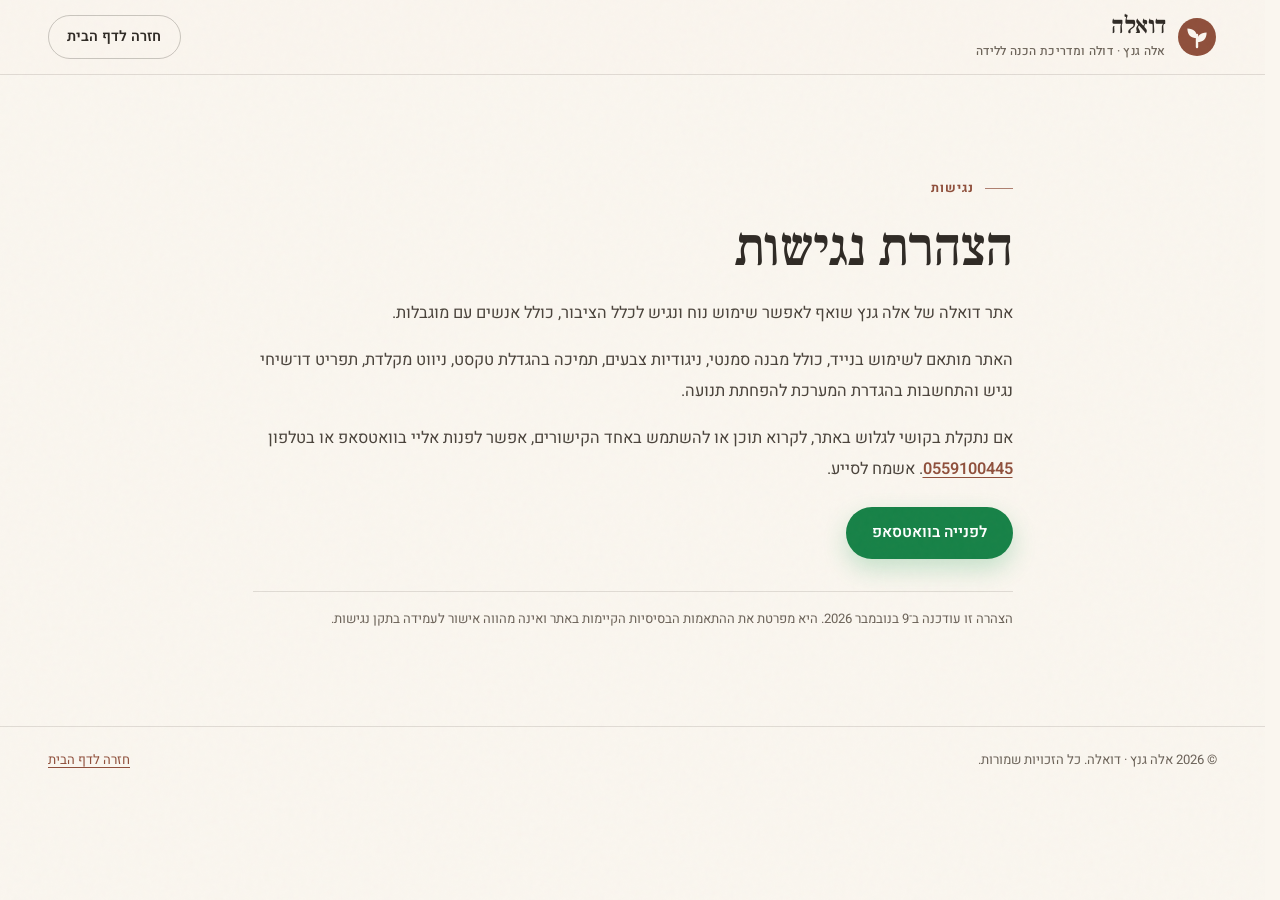
<file: accessibility.html>
<!doctype html>
<html lang="he" dir="rtl">
<head>
  <meta charset="utf-8">
  <meta name="viewport" content="width=device-width, initial-scale=1">
  <title>הצהרת נגישות | דואלה</title>
  <meta name="description" content="הצהרת הנגישות של אתר דואלה, אלה גנץ, דולה ומדריכת הכנה ללידה.">
  <meta name="theme-color" content="#faf6ef">
  <link rel="canonical" href="https://douella.com/accessibility.html">
  <link rel="manifest" href="site.webmanifest">
  <link rel="icon" href="assets/favicon.svg" type="image/svg+xml">
  <link rel="preconnect" href="https://fonts.googleapis.com">
  <link rel="preconnect" href="https://fonts.gstatic.com" crossorigin>
  <link href="https://fonts.googleapis.com/css2?family=Frank+Ruhl+Libre:wght@300;400;500;700&amp;family=Heebo:wght@300;400;500;600;700&amp;display=swap" rel="stylesheet">
  <link rel="stylesheet" href="styles.css">
</head>
<body class="legal-page">
  <a class="skip-link" href="#main">דילוג לתוכן הראשי</a>

  <header class="legal-header">
    <div class="container legal-header-inner">
      <a class="brand" href="index.html" aria-label="דואלה, חזרה לדף הבית">
        <span class="brand-mark" aria-hidden="true">
          <svg viewBox="0 0 40 40" focusable="false">
            <circle cx="20" cy="20" r="19" fill="#8f4f3b"/>
            <path d="M20 30V18" fill="none" stroke="#faf6ef" stroke-width="2.4" stroke-linecap="round"/>
            <path d="M20 21c-6.4 0-9.6-3.4-9.6-9.6 6.4 0 9.6 3.4 9.6 9.6z" fill="#faf6ef"/>
            <path d="M20 25c6.4 0 9.6-3.4 9.6-9.6-6.4 0-9.6 3.4-9.6 9.6z" fill="#faf6ef"/>
          </svg>
        </span>
        <span class="brand-text">דואלה<span class="brand-sub">אלה גנץ · דולה ומדריכת הכנה ללידה</span></span>
      </a>
      <a class="btn btn--ghost btn--small" href="index.html">חזרה לדף הבית</a>
    </div>
  </header>

  <main class="legal-main" id="main">
    <div class="container">
      <article class="legal-card">
        <span class="eyebrow">נגישות</span>
        <h1>הצהרת נגישות</h1>

        <p>אתר דואלה של אלה גנץ שואף לאפשר שימוש נוח ונגיש לכלל הציבור, כולל אנשים עם מוגבלות.</p>
        <p>האתר מותאם לשימוש בנייד, כולל מבנה סמנטי, ניגודיות צבעים, תמיכה בהגדלת טקסט, ניווט מקלדת, תפריט דו־שיחי נגיש והתחשבות בהגדרת המערכת להפחתת תנועה.</p>
        <p>אם נתקלת בקושי לגלוש באתר, לקרוא תוכן או להשתמש באחד הקישורים, אפשר לפנות אליי בוואטסאפ או בטלפון <a href="tel:+972559100445">0559100445</a>. אשמח לסייע.</p>

        <p><a class="btn btn--wa" href="https://wa.me/972559100445" target="_blank" rel="noopener noreferrer">לפנייה בוואטסאפ</a></p>

        <p class="legal-meta">הצהרה זו עודכנה ב־9 בנובמבר 2026. היא מפרטת את ההתאמות הבסיסיות הקיימות באתר ואינה מהווה אישור לעמידה בתקן נגישות.</p>
      </article>
    </div>
  </main>

  <footer class="legal-footer">
    <div class="container legal-footer-inner">
      <span>© <span id="year">2026</span> אלה גנץ · דואלה. כל הזכויות שמורות.</span>
      <a href="index.html">חזרה לדף הבית</a>
    </div>
  </footer>

  <script>
    document.getElementById("year").textContent = String(new Date().getFullYear());
  </script>
</body>
</html>
</file>
<file: styles.css>
@charset "UTF-8";

:root {
  --ink: #2f2a25;
  --ink-soft: #4a433b;
  --muted: #6b6258;
  --cream: #faf6ef;
  --cream-2: #f3ece1;
  --cream-3: #ece2d4;
  --paper: #fffdf9;
  --clay: #b96f56;
  --clay-deep: #8f4f3b;
  --clay-dark: #743b2b;
  --clay-soft: #ecd3c6;
  --sage: #7f8f76;
  --sage-deep: #4f5d49;
  --sage-soft: #dfe5d8;
  --gold: #c4a06a;
  --gold-soft: #e8dcc4;
  --line: rgba(47, 42, 37, 0.13);
  --line-strong: rgba(47, 42, 37, 0.24);
  --shadow-sm: 0 2px 12px rgba(70, 50, 35, 0.06);
  --shadow-md: 0 18px 50px rgba(70, 50, 35, 0.12);
  --shadow-lg: 0 30px 80px rgba(70, 50, 35, 0.16);
  --radius-sm: 14px;
  --radius-md: 24px;
  --radius-lg: 36px;
  --radius-xl: 48px;
  --font-body: "Heebo", "Segoe UI", system-ui, sans-serif;
  --font-display: "Frank Ruhl Libre", "Times New Roman", Georgia, serif;
  --container: 1180px;
  --gutter: clamp(20px, 5vw, 48px);
  --header-h: 78px;
  --green-wa: #178247;
  color-scheme: light;
}

*,
*::before,
*::after {
  box-sizing: border-box;
}

html {
  scroll-behavior: smooth;
  scrollbar-gutter: stable;
  -webkit-text-size-adjust: 100%;
}

body {
  margin: 0;
  background: var(--cream);
  color: var(--ink);
  font-family: var(--font-body);
  font-size: 1rem;
  line-height: 1.7;
  text-rendering: optimizeLegibility;
  -webkit-font-smoothing: antialiased;
}

body::before {
  content: "";
  position: fixed;
  inset: 0;
  z-index: 9999;
  pointer-events: none;
  opacity: 0.028;
  background-image: url("data:image/svg+xml,%3Csvg viewBox='0 0 180 180' xmlns='http://www.w3.org/2000/svg'%3E%3Cfilter id='n'%3E%3CfeTurbulence type='fractalNoise' baseFrequency='.85' numOctaves='3' stitchTiles='stitch'/%3E%3C/filter%3E%3Crect width='100%25' height='100%25' filter='url(%23n)' opacity='.9'/%3E%3C/svg%3E");
}

body.menu-open {
  overflow: hidden;
}

img,
svg {
  display: block;
  max-width: 100%;
}

img {
  height: auto;
}

a {
  color: inherit;
  text-decoration: none;
  -webkit-tap-highlight-color: transparent;
}

button {
  font: inherit;
  color: inherit;
}

ul,
ol {
  margin: 0;
  padding: 0;
}

p,
h1,
h2,
h3,
h4,
figure,
blockquote {
  margin: 0;
}

::selection {
  background: var(--clay-soft);
  color: var(--ink);
}

:focus-visible {
  outline: 3px solid var(--gold);
  outline-offset: 4px;
  border-radius: 6px;
}

.sr-only {
  position: absolute;
  width: 1px;
  height: 1px;
  padding: 0;
  margin: -1px;
  overflow: hidden;
  clip: rect(0 0 0 0);
  white-space: nowrap;
  border: 0;
}

.skip-link {
  position: fixed;
  inset-block-start: 12px;
  inset-inline-start: 50%;
  transform: translateX(50%) translateY(-160%);
  z-index: 10000;
  background: var(--ink);
  color: var(--cream);
  padding: 12px 22px;
  border-radius: 999px;
  font-weight: 600;
  transition: transform 0.25s ease;
}

.skip-link:focus {
  transform: translateX(50%) translateY(0);
}

.container {
  width: min(calc(100% - (2 * var(--gutter))), var(--container));
  margin-inline: auto;
}

.section {
  position: relative;
  padding-block: clamp(72px, 10vw, 128px);
  scroll-margin-top: calc(var(--header-h) + 16px);
}

.section-head {
  max-width: 720px;
  margin-block-end: clamp(36px, 5vw, 58px);
}

.section-head--center {
  margin-inline: auto;
  text-align: center;
}

.section-head--center .eyebrow {
  justify-content: center;
}

.section-head--center .section-lead {
  margin-inline: auto;
}

.eyebrow {
  display: inline-flex;
  align-items: center;
  gap: 0.65rem;
  margin-block-end: 1rem;
  color: var(--clay-deep);
  font-size: 0.78rem;
  font-weight: 700;
  letter-spacing: 0.08em;
}

.eyebrow::before {
  content: "";
  inline-size: 28px;
  block-size: 1px;
  background: currentColor;
  opacity: 0.7;
}

.eyebrow--light {
  color: var(--gold-soft);
}

h1,
h2,
h3 {
  font-family: var(--font-display);
  font-weight: 500;
  line-height: 1.12;
  letter-spacing: -0.015em;
}

h1 {
  font-size: clamp(2.8rem, 6.4vw, 5.4rem);
  line-height: 1.04;
}

h2 {
  font-size: clamp(2.05rem, 4.4vw, 3.5rem);
}

h3 {
  font-size: clamp(1.4rem, 2.4vw, 1.72rem);
  line-height: 1.2;
}

.h1-accent {
  position: relative;
  display: inline-block;
  color: var(--clay-deep);
  font-style: normal;
}

.h1-accent svg {
  position: absolute;
  inset-inline: -0.02em;
  inset-block-end: -0.06em;
  inline-size: calc(100% + 0.04em);
  block-size: 0.22em;
  color: var(--gold);
  overflow: visible;
}

.section-lead,
.hero-lead {
  max-width: 38rem;
  color: var(--ink-soft);
  font-size: clamp(1.02rem, 1.6vw, 1.16rem);
  line-height: 1.8;
}

.section-head--center .section-lead {
  max-width: 34rem;
}

.btn {
  display: inline-flex;
  align-items: center;
  justify-content: center;
  gap: 0.65rem;
  min-block-size: 52px;
  padding: 0.85rem 1.55rem;
  border: 1px solid transparent;
  border-radius: 999px;
  font-family: var(--font-body);
  font-size: 0.97rem;
  font-weight: 600;
  line-height: 1.2;
  cursor: pointer;
  transition: background-color 0.25s ease, color 0.25s ease, border-color 0.25s ease, transform 0.25s ease, box-shadow 0.25s ease;
}

.btn svg {
  flex: none;
  inline-size: 19px;
  block-size: 19px;
}

.btn--primary {
  background: var(--clay-deep);
  color: var(--cream);
  box-shadow: 0 10px 24px rgba(143, 79, 59, 0.22);
}

.btn--primary:hover {
  background: var(--clay-dark);
  transform: translateY(-2px);
  box-shadow: 0 14px 30px rgba(143, 79, 59, 0.28);
}

.btn--ghost {
  background: transparent;
  border-color: var(--line-strong);
  color: var(--ink);
}

.btn--ghost:hover {
  background: var(--paper);
  border-color: var(--ink);
  transform: translateY(-2px);
}

.btn--small {
  min-block-size: 44px;
  padding: 0.6rem 1.15rem;
  font-size: 0.9rem;
}

.btn--wa {
  background: var(--green-wa);
  color: #fff;
  box-shadow: 0 10px 24px rgba(31, 157, 85, 0.24);
}

.btn--wa:hover {
  background: #0f6d3a;
  transform: translateY(-2px);
}

.btn--block {
  inline-size: 100%;
}

.link-arrow {
  display: inline-flex;
  align-items: center;
  gap: 0.45rem;
  color: var(--clay-deep);
  font-weight: 600;
  font-size: 0.94rem;
}

.link-arrow svg {
  inline-size: 17px;
  block-size: 17px;
  transition: transform 0.25s ease;
}

.link-arrow:hover svg {
  transform: translateX(-4px);
}

.site-header {
  position: fixed;
  inset-block-start: 0;
  inset-inline: 0;
  z-index: 80;
  transition: background-color 0.3s ease, box-shadow 0.3s ease, border-color 0.3s ease;
  border-block-end: 1px solid transparent;
}

.site-header.is-scrolled {
  background: rgba(250, 246, 239, 0.9);
  backdrop-filter: blur(16px) saturate(1.2);
  -webkit-backdrop-filter: blur(16px) saturate(1.2);
  border-block-end-color: var(--line);
  box-shadow: 0 8px 30px rgba(70, 50, 35, 0.05);
}

.header-inner {
  display: flex;
  align-items: center;
  justify-content: space-between;
  gap: 24px;
  min-block-size: var(--header-h);
}

.brand {
  display: inline-flex;
  align-items: center;
  gap: 0.7rem;
  flex: none;
}

.brand-mark {
  inline-size: 40px;
  block-size: 40px;
  flex: none;
}

.brand-text {
  display: flex;
  flex-direction: column;
  font-family: var(--font-display);
  font-size: 1.5rem;
  font-weight: 700;
  line-height: 1;
  letter-spacing: -0.02em;
}

.brand-sub {
  margin-block-start: 0.34rem;
  font-family: var(--font-body);
  font-size: 0.75rem;
  font-weight: 500;
  letter-spacing: 0.03em;
  color: var(--muted);
  line-height: 1.35;
}

.main-nav {
  display: flex;
  align-items: center;
  gap: clamp(1rem, 2.4vw, 2rem);
}

.main-nav a {
  position: relative;
  padding-block: 0.4rem;
  color: var(--ink-soft);
  font-size: 0.94rem;
  font-weight: 500;
  transition: color 0.2s ease;
}

.main-nav a::after {
  content: "";
  position: absolute;
  inset-inline: 0;
  inset-block-end: 0;
  block-size: 2px;
  background: var(--clay);
  border-radius: 2px;
  transform: scaleX(0);
  transform-origin: right;
  transition: transform 0.25s ease;
}

.main-nav a:hover {
  color: var(--ink);
}

.main-nav a:hover::after,
.main-nav a.is-active::after {
  transform: scaleX(1);
}

.header-actions {
  display: flex;
  align-items: center;
  gap: 0.7rem;
  flex: none;
}

.menu-toggle {
  display: none;
  inline-size: 46px;
  block-size: 46px;
  padding: 0;
  border: 1px solid var(--line);
  border-radius: 50%;
  background: transparent;
  cursor: pointer;
  place-items: center;
}

.menu-toggle svg {
  inline-size: 20px;
  block-size: 20px;
}

.mobile-menu {
  inline-size: 100%;
  max-inline-size: none;
  block-size: 100%;
  max-block-size: none;
  margin: 0;
  padding: 0;
  border: 0;
  background: var(--cream);
  color: var(--ink);
}

.mobile-menu::backdrop {
  background: rgba(47, 42, 37, 0.36);
  backdrop-filter: blur(4px);
}

.mobile-menu-inner {
  display: flex;
  flex-direction: column;
  min-block-size: 100%;
  padding: 20px var(--gutter) 32px;
}

.mobile-menu-head {
  display: flex;
  align-items: center;
  justify-content: space-between;
  padding-block-end: 20px;
  border-block-end: 1px solid var(--line);
}

.menu-close {
  inline-size: 46px;
  block-size: 46px;
  padding: 0;
  border: 1px solid var(--line);
  border-radius: 50%;
  background: transparent;
  font-size: 1.6rem;
  line-height: 1;
  cursor: pointer;
}

.mobile-nav {
  display: flex;
  flex-direction: column;
  padding-block: 16px;
}

.mobile-nav a {
  padding-block: 16px;
  border-block-end: 1px solid var(--line);
  font-family: var(--font-display);
  font-size: 1.65rem;
  font-weight: 500;
}

.mobile-menu-cta {
  margin-block-start: auto;
  padding-block-start: 28px;
}

.mobile-menu-note {
  margin-block-start: 12px;
  text-align: center;
  color: var(--muted);
  font-size: 0.84rem;
}

.hero {
  position: relative;
  overflow: hidden;
  padding-block-start: calc(var(--header-h) + clamp(34px, 7vw, 74px));
  padding-block-end: clamp(64px, 8vw, 104px);
}

.hero::before {
  content: "";
  position: absolute;
  inset-block-start: -18vw;
  inset-inline-start: -14vw;
  inline-size: 58vw;
  block-size: 58vw;
  border-radius: 50%;
  background: radial-gradient(circle, rgba(185, 111, 86, 0.14), rgba(185, 111, 86, 0) 68%);
  pointer-events: none;
}

.hero::after {
  content: "";
  position: absolute;
  inset-block-end: -24vw;
  inset-inline-end: -18vw;
  inline-size: 56vw;
  block-size: 56vw;
  border-radius: 50%;
  background: radial-gradient(circle, rgba(127, 143, 118, 0.14), rgba(127, 143, 118, 0) 68%);
  pointer-events: none;
}

.hero-grid {
  position: relative;
  z-index: 1;
  display: grid;
  grid-template-columns: minmax(0, 1.04fr) minmax(0, 0.96fr);
  align-items: center;
  gap: clamp(36px, 5vw, 72px);
}

.hero-copy {
  max-width: 40rem;
}

.hero h1 {
  margin-block-end: 1.35rem;
}

.hero-lead {
  margin-block-end: 2rem;
}

.hero-actions {
  display: flex;
  flex-wrap: wrap;
  align-items: center;
  gap: 0.8rem;
}

.hero-note {
  display: flex;
  align-items: center;
  gap: 0.5rem;
  margin-block-start: 1.1rem;
  color: var(--muted);
  font-size: 0.86rem;
}

.hero-note svg {
  inline-size: 16px;
  block-size: 16px;
  color: var(--sage-deep);
}

.hero-art-wrap {
  position: relative;
  inline-size: min(100%, 540px);
  margin-inline: auto;
  isolation: isolate;
}

.hero-art-glow {
  position: absolute;
  inset: 12% 6% 8%;
  z-index: -1;
  border-radius: 50%;
  background: linear-gradient(135deg, rgba(185, 111, 86, 0.28), rgba(127, 143, 118, 0.2));
  filter: blur(46px);
}

.hero-photo-frame {
  position: relative;
  overflow: hidden;
  inline-size: 100%;
  aspect-ratio: 560 / 680;
  clip-path: url(#hero-arch);
  background: var(--sage-deep);
  filter: drop-shadow(0 18px 30px rgba(70, 50, 35, 0.18));
}

.hero-photo {
  inline-size: 100%;
  block-size: 100%;
  object-fit: cover;
  object-position: center 22%;
}

.floating-card {
  position: absolute;
  display: flex;
  align-items: center;
  gap: 0.7rem;
  padding: 0.7rem 0.95rem;
  border: 1px solid rgba(255, 255, 255, 0.7);
  border-radius: 18px;
  background: rgba(255, 253, 249, 0.9);
  box-shadow: var(--shadow-md);
  backdrop-filter: blur(12px);
  -webkit-backdrop-filter: blur(12px);
  animation: float 7s ease-in-out infinite;
}

.floating-card--top {
  inset-block-start: 12%;
  inset-inline-start: -2%;
}

.floating-card--bottom {
  inset-block-end: 11%;
  inset-inline-end: -2%;
  animation-delay: -3.4s;
}

.floating-icon {
  display: grid;
  place-items: center;
  inline-size: 38px;
  block-size: 38px;
  flex: none;
  border-radius: 50%;
  background: var(--clay-soft);
  color: var(--clay-deep);
}

.floating-card--bottom .floating-icon {
  background: var(--sage-soft);
  color: var(--sage-deep);
}

.floating-icon svg {
  inline-size: 19px;
  block-size: 19px;
}

.floating-card strong {
  display: block;
  font-size: 0.9rem;
  line-height: 1.25;
}

.floating-card span {
  display: block;
  margin-block-start: 0.15rem;
  color: var(--muted);
  font-size: 0.75rem;
  line-height: 1.35;
}

@keyframes float {
  0%,
  100% {
    transform: translateY(0);
  }
  50% {
    transform: translateY(-9px);
  }
}

.marquee {
  overflow: hidden;
  background: var(--sage-deep);
  color: var(--cream);
}

.marquee-track {
  display: flex;
  inline-size: max-content;
  animation: marquee 32s linear infinite;
  will-change: transform;
}

.marquee-group {
  display: flex;
  align-items: center;
  justify-content: space-between;
  gap: clamp(1.4rem, 3vw, 2.8rem);
  min-inline-size: 100vw;
  padding-inline-end: clamp(1.4rem, 3vw, 2.8rem);
  padding-block: 1rem;
}

.marquee-group span {
  font-family: var(--font-display);
  font-size: clamp(1rem, 1.6vw, 1.25rem);
  letter-spacing: 0.05em;
  white-space: nowrap;
}

.marquee-dot {
  color: var(--gold);
  font-family: var(--font-body) !important;
  font-size: 0.72rem !important;
}

@keyframes marquee {
  from {
    transform: translateX(0);
  }
  to {
    transform: translateX(50%);
  }
}

.about {
  overflow: hidden;
}

.about::before {
  content: "";
  position: absolute;
  inset-block-start: 20%;
  inset-inline-end: -10vw;
  inline-size: 34vw;
  block-size: 34vw;
  border-radius: 50%;
  background: radial-gradient(circle, rgba(196, 160, 106, 0.12), transparent 68%);
  pointer-events: none;
}

.about-grid {
  display: grid;
  grid-template-columns: minmax(0, 0.92fr) minmax(0, 1.08fr);
  align-items: center;
  gap: clamp(40px, 6vw, 88px);
}

.about-art-wrap {
  position: relative;
  inline-size: min(100%, 460px);
  margin-inline: auto;
}

.about-photo-frame {
  position: relative;
  overflow: hidden;
  aspect-ratio: 520 / 600;
  border-radius: 50% 50% 0 0 / 38% 38% 0 0;
  background: var(--sage);
  box-shadow: var(--shadow-md);
}

.about-photo {
  inline-size: 100%;
  block-size: 100%;
  object-fit: cover;
  object-position: center 30%;
}

.about-quote {
  position: absolute;
  inset-block-end: 7%;
  inset-inline-end: -8%;
  max-inline-size: 260px;
  padding: 1.15rem 1.3rem;
  border: 1px solid rgba(255, 255, 255, 0.8);
  border-radius: 20px;
  background: rgba(255, 253, 249, 0.94);
  box-shadow: var(--shadow-md);
  backdrop-filter: blur(10px);
}

.about-quote-mark {
  display: block;
  margin-block-end: -0.35rem;
  color: var(--gold);
  font-family: var(--font-display);
  font-size: 2.7rem;
  line-height: 1;
}

.about-quote p {
  font-family: var(--font-display);
  font-size: 1.08rem;
  line-height: 1.35;
}

.about-badge {
  position: absolute;
  inset-block-start: 4%;
  inset-inline-start: -6%;
  display: grid;
  place-items: center;
  inline-size: 104px;
  block-size: 104px;
  padding: 0.8rem;
  border-radius: 50%;
  background: var(--clay-deep);
  color: var(--cream);
  text-align: center;
  font-size: 0.72rem;
  font-weight: 600;
  line-height: 1.35;
  transform: rotate(-8deg);
  box-shadow: 0 14px 30px rgba(143, 79, 59, 0.26);
}

.about-gallery {
  position: relative;
  margin-block-start: clamp(32px, 4.5vw, 56px);
}

.about-gallery-grid {
  display: grid;
  grid-template-columns: repeat(2, minmax(0, 1fr));
  max-inline-size: 900px;
  margin-inline: auto;
  gap: clamp(14px, 1.8vw, 22px);
}

.about-photo-card {
  overflow: hidden;
  margin: 0;
  aspect-ratio: 4 / 5;
  border-radius: 20px;
  background: var(--cream-2);
  box-shadow: var(--shadow-sm);
}

.about-photo-card img {
  inline-size: 100%;
  block-size: 100%;
  object-fit: cover;
  object-position: center 32%;
  transition: transform 0.6s ease;
}

.about-photo-card:hover img {
  transform: scale(1.03);
}

.about-copy h2 {
  margin-block-end: 1.2rem;
}

.about-copy p + p {
  margin-block-start: 1rem;
}

.about-copy > p {
  color: var(--ink-soft);
  font-size: 1.02rem;
  line-height: 1.85;
}

.values-grid {
  display: grid;
  grid-template-columns: repeat(2, minmax(0, 1fr));
  gap: 0.9rem;
  margin-block-start: 1.8rem;
}

.value {
  display: flex;
  align-items: flex-start;
  gap: 0.7rem;
  padding: 0.9rem 1rem;
  border: 1px solid var(--line);
  border-radius: var(--radius-sm);
  background: rgba(255, 253, 249, 0.55);
}

.value svg {
  inline-size: 18px;
  block-size: 18px;
  margin-block-start: 0.22rem;
  flex: none;
  color: var(--clay-deep);
}

.value strong {
  display: block;
  font-size: 0.92rem;
  line-height: 1.3;
}

.value span {
  display: block;
  margin-block-start: 0.15rem;
  color: var(--muted);
  font-size: 0.8rem;
  line-height: 1.45;
}

.signature {
  display: flex;
  align-items: center;
  gap: 0.8rem;
  margin-block-start: 1.8rem;
  color: var(--muted);
  font-size: 0.88rem;
}

.signature strong {
  font-family: var(--font-display);
  font-size: 1.35rem;
  font-weight: 500;
  color: var(--ink);
}

.signature::before {
  content: "";
  inline-size: 42px;
  block-size: 1px;
  background: var(--line-strong);
}

.services {
  background: var(--cream-2);
  border-block: 1px solid rgba(47, 42, 37, 0.06);
}

.services::before {
  content: "";
  position: absolute;
  inset-block-start: 8%;
  inset-inline-start: 4%;
  inline-size: 150px;
  block-size: 150px;
  border: 1px solid rgba(143, 79, 59, 0.18);
  border-radius: 50%;
  pointer-events: none;
}

.services-head {
  display: flex;
  align-items: flex-end;
  justify-content: space-between;
  gap: 2rem;
  max-width: none;
}

.services-head .section-head {
  margin-block-end: 0;
}

.services-head .link-arrow {
  margin-block-end: 0.35rem;
  flex: none;
}

.service-feature {
  position: relative;
  overflow: hidden;
  margin-block-start: clamp(34px, 5vw, 52px);
  padding: clamp(26px, 4vw, 44px);
  border-radius: var(--radius-lg);
  background: var(--sage-deep);
  color: var(--cream);
  box-shadow: var(--shadow-md);
}

.service-feature::before {
  content: "";
  position: absolute;
  inset-block-start: -45%;
  inset-inline-end: -12%;
  inline-size: 55%;
  block-size: 130%;
  border-radius: 50%;
  background: radial-gradient(circle, rgba(196, 160, 106, 0.22), transparent 68%);
  pointer-events: none;
}

.service-feature > * {
  position: relative;
  z-index: 1;
}

.service-feature-head {
  display: flex;
  align-items: center;
  justify-content: space-between;
  gap: 1rem;
  margin-block-end: 1.2rem;
}

.service-feature-badge {
  display: inline-flex;
  align-items: center;
  gap: 0.45rem;
  padding: 0.38rem 0.8rem;
  border: 1px solid rgba(250, 246, 239, 0.24);
  border-radius: 999px;
  color: var(--gold-soft);
  font-size: 0.72rem;
  font-weight: 600;
  letter-spacing: 0.04em;
}

.service-feature-badge svg {
  inline-size: 15px;
  block-size: 15px;
}

.service-feature-body {
  display: grid;
  grid-template-columns: minmax(0, 1.05fr) minmax(0, 0.95fr);
  align-items: start;
  gap: clamp(24px, 4vw, 56px);
}

.service-feature-copy h3 {
  margin-block-end: 0.8rem;
  font-size: clamp(2rem, 3.4vw, 3rem);
  line-height: 1.08;
}

.service-feature-copy p {
  color: rgba(250, 246, 239, 0.82);
  font-size: 1rem;
  line-height: 1.8;
}

.service-feature-extra {
  margin-block-start: 1rem;
  color: rgba(250, 246, 239, 0.82);
  font-size: 0.92rem;
  line-height: 1.7;
}

.service-feature-details h4 {
  margin-block-end: 0.9rem;
  color: var(--gold-soft);
  font-size: 0.76rem;
  font-weight: 700;
  letter-spacing: 0.08em;
}

.service-feature .service-list {
  margin-block: 0;
}

.service-feature .service-list li {
  color: rgba(250, 246, 239, 0.86);
  font-size: 0.9rem;
}

.service-feature .service-list svg {
  color: var(--gold);
}

.service-feature-meta {
  margin-block-start: 1.2rem;
  padding-block-start: 1rem;
  border-block-start: 1px solid rgba(250, 246, 239, 0.16);
  color: rgba(250, 246, 239, 0.8);
  font-size: 0.78rem;
  line-height: 1.5;
}

.service-feature .link-arrow {
  margin-block-start: 1.2rem;
  color: var(--gold-soft);
}

.courses-head {
  display: flex;
  align-items: flex-end;
  justify-content: space-between;
  gap: 2rem;
  margin-block: clamp(38px, 5vw, 60px) clamp(20px, 3vw, 28px);
}

.courses-head > div {
  max-inline-size: 44rem;
}

.courses-head h3 {
  margin-block-start: 0.4rem;
  font-size: clamp(1.45rem, 2.4vw, 2rem);
  line-height: 1.2;
}

.courses-head p {
  max-inline-size: 22rem;
  color: var(--muted);
  font-size: 0.88rem;
  line-height: 1.6;
}

.course-grid {
  display: grid;
  grid-template-columns: repeat(2, minmax(0, 1fr));
  align-items: stretch;
  gap: clamp(14px, 1.8vw, 22px);
  max-inline-size: 960px;
  margin-inline: auto;
}

.service-card {
  position: relative;
  display: flex;
  flex-direction: column;
  padding: clamp(24px, 2.6vw, 32px);
  border: 1px solid var(--line);
  border-radius: var(--radius-md);
  background: var(--paper);
  box-shadow: var(--shadow-sm);
  transition: transform 0.3s ease, box-shadow 0.3s ease, border-color 0.3s ease;
}

.service-card:hover {
  transform: translateY(-6px);
  box-shadow: var(--shadow-md);
  border-color: rgba(143, 79, 59, 0.2);
}

.service-card > * {
  position: relative;
}

.service-top {
  display: flex;
  align-items: center;
  justify-content: space-between;
  gap: 1rem;
  margin-block-end: 1.4rem;
}

.service-icon {
  display: grid;
  place-items: center;
  inline-size: 54px;
  block-size: 54px;
  border-radius: 50%;
  background: var(--clay-soft);
  color: var(--clay-deep);
}

.service-icon svg {
  inline-size: 26px;
  block-size: 26px;
}

.course-seal {
  inline-size: 54px;
  block-size: auto;
  flex: none;
}

.service-number {
  color: var(--gold);
  font-family: var(--font-display);
  font-size: 2.1rem;
  line-height: 1;
  opacity: 0.9;
}

.service-card h3 {
  margin-block-end: 0.65rem;
}

.service-card h4 {
  margin-block-end: 0.65rem;
  font-family: var(--font-display);
  font-size: clamp(1.4rem, 2.4vw, 1.72rem);
  font-weight: 500;
  line-height: 1.2;
  letter-spacing: -0.015em;
}

.service-card p {
  color: var(--ink-soft);
  font-size: 0.94rem;
  line-height: 1.75;
}

.course-link {
  color: var(--clay-deep);
  font-weight: 600;
  text-decoration: underline;
  text-decoration-thickness: 1px;
  text-underline-offset: 3px;
}

.service-list {
  display: grid;
  gap: 0.55rem;
  margin-block: 1.3rem 1.5rem;
  list-style: none;
}

.service-list li {
  display: flex;
  align-items: flex-start;
  gap: 0.55rem;
  color: var(--ink-soft);
  font-size: 0.88rem;
  line-height: 1.55;
}

.service-list svg {
  inline-size: 16px;
  block-size: 16px;
  margin-block-start: 0.18rem;
  flex: none;
  color: var(--sage-deep);
}

.service-meta {
  margin-block-start: auto;
  padding-block-start: 1.1rem;
  border-block-start: 1px solid var(--line);
  color: var(--muted);
  font-size: 0.76rem;
  line-height: 1.5;
}

.service-card .link-arrow {
  margin-block-start: 1rem;
}

.services-note {
  display: flex;
  flex-wrap: wrap;
  align-items: center;
  justify-content: center;
  gap: 0.55rem;
  margin-block-start: clamp(38px, 5vw, 56px);
  color: var(--muted);
  font-size: 0.9rem;
  text-align: center;
}

.process {
  overflow: hidden;
}

.process::before {
  content: "";
  position: absolute;
  inset-block-end: -10%;
  inset-inline-start: -8%;
  inline-size: 32vw;
  block-size: 32vw;
  border-radius: 50%;
  background: radial-gradient(circle, rgba(127, 143, 118, 0.13), transparent 68%);
  pointer-events: none;
}

.process-grid {
  position: relative;
  display: grid;
  grid-template-columns: repeat(4, minmax(0, 1fr));
  gap: clamp(18px, 2.4vw, 30px);
  margin-block-start: clamp(38px, 5vw, 54px);
}

.process-grid::before {
  content: "";
  position: absolute;
  inset-block-start: 27px;
  inset-inline: 9%;
  border-block-start: 1px dashed rgba(47, 42, 37, 0.22);
}

.process-step {
  position: relative;
  padding-inline-end: 0.4rem;
}

.process-number {
  position: relative;
  z-index: 1;
  display: grid;
  place-items: center;
  inline-size: 54px;
  block-size: 54px;
  margin-block-end: 1.1rem;
  border: 1px solid var(--line-strong);
  border-radius: 50%;
  background: var(--cream);
  color: var(--clay-deep);
  font-family: var(--font-display);
  font-size: 1.3rem;
}

.process-step h3 {
  margin-block-end: 0.5rem;
  font-size: 1.24rem;
}

.process-step p {
  color: var(--muted);
  font-size: 0.88rem;
  line-height: 1.65;
}

.process-note {
  margin-block-start: clamp(34px, 4vw, 46px);
  color: var(--muted);
  font-size: 0.9rem;
  text-align: center;
}

.process-note a {
  color: var(--clay-deep);
  font-weight: 600;
  text-decoration: underline;
  text-decoration-thickness: 1px;
  text-underline-offset: 4px;
}

.testimonials {
  overflow: hidden;
  background: var(--sage-deep);
  color: var(--cream);
}

.testimonials::before {
  content: "";
  position: absolute;
  inset-block-start: -22%;
  inset-inline-end: -10%;
  inline-size: 44vw;
  block-size: 44vw;
  border-radius: 50%;
  background: radial-gradient(circle, rgba(196, 160, 106, 0.16), transparent 66%);
  pointer-events: none;
}

.testimonials::after {
  content: "”";
  position: absolute;
  inset-block-start: 4%;
  inset-inline-start: 5%;
  color: rgba(250, 246, 239, 0.06);
  font-family: var(--font-display);
  font-size: clamp(14rem, 28vw, 26rem);
  line-height: 0.8;
  pointer-events: none;
}

.testimonials .section-head {
  position: relative;
  z-index: 1;
}

.testimonials .section-lead {
  color: rgba(250, 246, 239, 0.8);
}

.testimonial-track {
  position: relative;
  z-index: 1;
  display: flex;
  flex-wrap: wrap;
  justify-content: center;
  gap: 18px;
  list-style: none;
}

.testimonial-card {
  display: flex;
  flex-direction: column;
  flex: 1 1 300px;
  min-inline-size: 0;
  max-inline-size: 380px;
  min-block-size: 100%;
  padding: clamp(24px, 2.6vw, 32px);
  border: 1px solid rgba(250, 246, 239, 0.15);
  border-radius: var(--radius-md);
  background: rgba(250, 246, 239, 0.065);
  backdrop-filter: blur(6px);
}

.quote-mark {
  display: block;
  margin-block-end: 0.65rem;
  color: var(--gold);
  font-family: var(--font-display);
  font-size: 3.4rem;
  line-height: 0.65;
}

.testimonial-card blockquote {
  font-family: var(--font-display);
  font-size: clamp(1.12rem, 1.7vw, 1.32rem);
  line-height: 1.5;
}

.testimonial-person {
  display: flex;
  align-items: center;
  gap: 0.7rem;
  margin-block-start: auto;
  padding-block-start: 1.5rem;
}

.testimonial-avatar {
  display: grid;
  place-items: center;
  inline-size: 40px;
  block-size: 40px;
  flex: none;
  border: 1px solid rgba(250, 246, 239, 0.22);
  border-radius: 50%;
  background: rgba(250, 246, 239, 0.08);
  color: var(--gold-soft);
  font-family: var(--font-display);
  font-size: 1.2rem;
  font-weight: 500;
  line-height: 1;
  text-align: center;
}

.testimonial-person strong {
  display: block;
  font-size: 0.9rem;
  line-height: 1.3;
}

.testimonial-person div span {
  display: block;
  margin-block-start: 0.1rem;
  color: var(--cream);
  font-size: 0.76rem;
}

.testimonial-original {
  display: inline-flex;
  align-items: center;
  gap: 0.45rem;
  align-self: flex-start;
  margin-block-start: 1rem;
  padding: 0.45rem 0.72rem;
  border: 1px solid rgba(250, 246, 239, 0.2);
  border-radius: 999px;
  background: transparent;
  color: var(--gold-soft);
  font-family: var(--font-body);
  font-size: 0.74rem;
  font-weight: 600;
  line-height: 1.3;
  cursor: pointer;
  transition: background-color 0.2s ease, border-color 0.2s ease;
}

.testimonial-original:hover {
  background: rgba(250, 246, 239, 0.08);
  border-color: rgba(250, 246, 239, 0.35);
}

.testimonial-original svg {
  inline-size: 14px;
  block-size: 14px;
  flex: none;
}

.testimonials-note {
  position: relative;
  z-index: 1;
  margin-block-start: 1.6rem;
  color: rgba(250, 246, 239, 0.8);
  font-size: 0.74rem;
  text-align: center;
}

.testimonial-controls {
  position: relative;
  z-index: 1;
  display: none;
  align-items: center;
  justify-content: center;
  gap: 0.8rem;
  margin-block-start: 1rem;
}

.testimonial-control {
  display: grid;
  place-items: center;
  inline-size: 44px;
  block-size: 44px;
  padding: 0;
  border: 1px solid rgba(250, 246, 239, 0.26);
  border-radius: 50%;
  background: transparent;
  color: var(--cream);
  cursor: pointer;
  transition: background-color 0.2s ease, border-color 0.2s ease, opacity 0.2s ease;
}

.testimonial-control:hover:not(:disabled) {
  background: rgba(250, 246, 239, 0.1);
  border-color: rgba(250, 246, 239, 0.48);
}

.testimonial-control:disabled {
  opacity: 0.32;
  cursor: default;
}

.testimonial-control svg {
  inline-size: 18px;
  block-size: 18px;
}

.testimonial-count {
  min-inline-size: 4.5rem;
  color: var(--cream);
  font-size: 0.82rem;
  font-variant-numeric: tabular-nums;
  text-align: center;
}

.contact {
  overflow: hidden;
}

.contact-panel {
  position: relative;
  overflow: hidden;
  display: grid;
  grid-template-columns: minmax(0, 1.02fr) minmax(0, 0.98fr);
  align-items: center;
  gap: clamp(34px, 5vw, 68px);
  padding: clamp(28px, 5vw, 64px);
  border: 1px solid rgba(47, 42, 37, 0.08);
  border-radius: var(--radius-lg);
  background: var(--paper);
  box-shadow: var(--shadow-md);
}

.contact-panel::before {
  content: "";
  position: absolute;
  inset-block-start: -30%;
  inset-inline-start: -12%;
  inline-size: 46%;
  block-size: 120%;
  border-radius: 50%;
  background: radial-gradient(circle, rgba(185, 111, 86, 0.12), transparent 66%);
  pointer-events: none;
}

.contact-copy {
  position: relative;
  z-index: 1;
  min-inline-size: 0;
}

.contact-copy h2 {
  margin-block-end: 1rem;
}

.contact-copy p {
  max-width: 31rem;
  color: var(--ink-soft);
  font-size: 1rem;
  line-height: 1.8;
}

.contact-copy .btn {
  margin-block-start: 1.6rem;
}

.contact-note {
  margin-block-start: 0.9rem;
  color: var(--muted);
  font-size: 0.82rem;
}

.contact-card {
  position: relative;
  z-index: 1;
  min-inline-size: 0;
  padding: clamp(20px, 2.4vw, 28px);
  border: 1px solid var(--line);
  border-radius: var(--radius-md);
  background: var(--cream);
}

.contact-primary {
  display: flex;
  align-items: center;
  gap: 0.8rem;
  inline-size: 100%;
  min-inline-size: 0;
  padding: 0.9rem 1rem;
  border-radius: 16px;
  background: var(--green-wa);
  color: #fff;
  font-weight: 600;
  transition: background-color 0.25s ease, transform 0.25s ease;
}

.contact-primary:hover {
  background: #0f6d3a;
  transform: translateY(-2px);
}

.contact-primary svg {
  inline-size: 23px;
  block-size: 23px;
  flex: none;
}

.contact-primary span {
  display: block;
  min-inline-size: 0;
  font-size: 0.94rem;
  line-height: 1.3;
}

.contact-primary small {
  display: block;
  margin-block-start: 0.12rem;
  color: #fff;
  font-size: 0.72rem;
  font-weight: 400;
}

.contact-rows {
  display: grid;
  gap: 0.55rem;
  margin-block-start: 0.8rem;
}

.contact-row {
  display: flex;
  align-items: center;
  gap: 0.75rem;
  min-inline-size: 0;
  padding: 0.75rem 0.9rem;
  border: 1px solid transparent;
  border-radius: 14px;
  transition: background-color 0.2s ease, border-color 0.2s ease;
}

.contact-row:hover {
  background: var(--paper);
  border-color: var(--line);
}

.contact-row-icon {
  display: grid;
  place-items: center;
  inline-size: 40px;
  block-size: 40px;
  flex: none;
  border-radius: 50%;
  background: var(--paper);
  color: var(--clay-deep);
  box-shadow: var(--shadow-sm);
}

.contact-row-icon svg {
  inline-size: 18px;
  block-size: 18px;
}

.contact-row-text {
  min-inline-size: 0;
  flex: 1;
}

.contact-row-text strong {
  display: block;
  font-size: 0.88rem;
  line-height: 1.3;
}

.contact-row-text span {
  display: block;
  margin-block-start: 0.1rem;
  color: var(--muted);
  font-size: 0.78rem;
  line-height: 1.35;
  overflow-wrap: anywhere;
}

.contact-row > svg {
  inline-size: 16px;
  block-size: 16px;
  flex: none;
  color: var(--muted);
  transition: transform 0.2s ease;
}

.contact-row:hover > svg {
  transform: translateX(-4px);
}

.site-footer {
  position: relative;
  overflow: hidden;
  padding-block: clamp(54px, 7vw, 80px) 28px;
  background: #292521;
  color: rgba(250, 246, 239, 0.72);
}

.footer-grid {
  position: relative;
  z-index: 1;
  display: grid;
  grid-template-columns: minmax(0, 1.5fr) minmax(0, 0.75fr) minmax(0, 0.75fr);
  gap: clamp(30px, 5vw, 60px);
}

.footer-brand .brand-text {
  color: var(--cream);
}

.footer-brand .brand-sub {
  color: rgba(250, 246, 239, 0.5);
}

.footer-tagline {
  max-inline-size: 24rem;
  margin-block-start: 1.1rem;
  color: rgba(250, 246, 239, 0.58);
  font-size: 0.9rem;
  line-height: 1.75;
}

.footer-heading {
  margin-block-end: 1rem;
  color: var(--cream);
  font-size: 0.78rem;
  font-weight: 700;
  letter-spacing: 0.08em;
}

.footer-links {
  display: grid;
  gap: 0.55rem;
  list-style: none;
}

.footer-links a {
  color: rgba(250, 246, 239, 0.64);
  font-size: 0.9rem;
  transition: color 0.2s ease;
}

.footer-links a:hover {
  color: var(--cream);
}

.footer-social {
  display: flex;
  gap: 0.6rem;
  margin-block-start: 0.9rem;
}

.social-btn {
  display: grid;
  place-items: center;
  inline-size: 42px;
  block-size: 42px;
  border: 1px solid rgba(250, 246, 239, 0.16);
  border-radius: 50%;
  color: var(--cream);
  transition: background-color 0.2s ease, border-color 0.2s ease, transform 0.2s ease;
}

.social-btn:hover {
  background: rgba(250, 246, 239, 0.08);
  border-color: rgba(250, 246, 239, 0.3);
  transform: translateY(-2px);
}

.social-btn svg {
  inline-size: 18px;
  block-size: 18px;
}

.footer-bottom {
  position: relative;
  z-index: 1;
  display: flex;
  flex-wrap: wrap;
  align-items: center;
  justify-content: space-between;
  gap: 1rem;
  margin-block-start: clamp(40px, 6vw, 64px);
  padding-block-start: 1.3rem;
  border-block-start: 1px solid rgba(250, 246, 239, 0.1);
  color: rgba(250, 246, 239, 0.5);
  font-size: 0.76rem;
}

.footer-accessibility {
  color: rgba(250, 246, 239, 0.72);
  text-decoration: underline;
  text-decoration-thickness: 1px;
  text-underline-offset: 3px;
}

.footer-accessibility:hover {
  color: var(--cream);
}

.footer-disclaimer {
  max-inline-size: 38rem;
  line-height: 1.6;
}

.footer-watermark {
  position: absolute;
  inset-block-end: -0.28em;
  inset-inline: 0;
  z-index: 0;
  color: rgba(250, 246, 239, 0.035);
  font-family: var(--font-display);
  font-size: clamp(6rem, 20vw, 16rem);
  font-weight: 700;
  line-height: 0.8;
  text-align: center;
  pointer-events: none;
  user-select: none;
}

.whatsapp-float {
  position: fixed;
  inset-block-end: 22px;
  inset-inline-end: 22px;
  z-index: 60;
  display: grid;
  place-items: center;
  inline-size: 56px;
  block-size: 56px;
  border-radius: 50%;
  background: var(--green-wa);
  color: #fff;
  box-shadow: 0 12px 30px rgba(31, 157, 85, 0.34);
  transition: transform 0.25s ease, background-color 0.25s ease;
}

.whatsapp-float:hover {
  background: #0f6d3a;
  transform: translateY(-3px) scale(1.03);
}

.whatsapp-float svg {
  inline-size: 28px;
  block-size: 28px;
}

.whatsapp-float::after {
  content: "";
  position: absolute;
  inset: -5px;
  border: 1px solid rgba(31, 157, 85, 0.38);
  border-radius: 50%;
  animation: pulse 2.8s ease-out infinite;
  pointer-events: none;
}

@keyframes pulse {
  0% {
    transform: scale(0.92);
    opacity: 0.8;
  }
  70%,
  100% {
    transform: scale(1.22);
    opacity: 0;
  }
}

.mobile-bar {
  display: none;
}

.lightbox {
  inline-size: 100%;
  max-inline-size: none;
  block-size: 100%;
  max-block-size: none;
  margin: 0;
  padding: clamp(12px, 4vw, 40px);
  border: 0;
  background: transparent;
  color: var(--ink);
}

.lightbox::backdrop {
  background: rgba(20, 18, 16, 0.78);
  backdrop-filter: blur(6px);
}

.lightbox-inner {
  display: flex;
  flex-direction: column;
  gap: 0.8rem;
  inline-size: min(100%, 1000px);
  max-block-size: 100%;
  margin: auto;
  padding: 16px;
  border-radius: var(--radius-md);
  background: var(--paper);
  box-shadow: var(--shadow-lg);
}

.lightbox-head {
  display: flex;
  align-items: center;
  justify-content: space-between;
  gap: 1rem;
}

.lightbox-title {
  font-family: var(--font-display);
  font-size: clamp(1.15rem, 2vw, 1.5rem);
  font-weight: 500;
  line-height: 1.2;
}

.lightbox-close {
  display: grid;
  place-items: center;
  inline-size: 42px;
  block-size: 42px;
  flex: none;
  padding: 0;
  border: 1px solid var(--line);
  border-radius: 50%;
  background: transparent;
  font-size: 1.5rem;
  line-height: 1;
  cursor: pointer;
}

.lightbox-image-wrap {
  overflow: auto;
  border-radius: 12px;
  background: var(--cream-2);
  text-align: center;
}

.lightbox-image {
  display: block;
  margin-inline: auto;
  max-inline-size: 100%;
  max-block-size: 72vh;
  object-fit: contain;
}

.lightbox-full {
  align-self: center;
  color: var(--clay-deep);
  font-size: 0.82rem;
  font-weight: 600;
  text-decoration: underline;
  text-decoration-thickness: 1px;
  text-underline-offset: 3px;
}

body.lightbox-open {
  overflow: hidden;
}

.js [data-reveal] {
  opacity: 0;
  transform: translateY(22px);
  transition: opacity 0.7s ease, transform 0.7s cubic-bezier(0.2, 0.7, 0.2, 1);
  transition-delay: var(--delay, 0s);
}

.js [data-reveal].is-visible {
  opacity: 1;
  transform: none;
}

.js [data-reveal]:focus-within {
  opacity: 1;
  transform: none;
}

@media (max-width: 1020px) {
  .main-nav {
    display: none;
  }

  .menu-toggle {
    display: grid;
  }

  .header-actions .btn {
    display: none;
  }

  .hero-grid {
    grid-template-columns: minmax(0, 1fr) minmax(0, 0.9fr);
  }

  .about-grid {
    gap: 48px;
  }

  .process-grid {
    grid-template-columns: repeat(2, minmax(0, 1fr));
    gap: 32px 24px;
  }

  .process-grid::before {
    display: none;
  }
}

@media (max-width: 1100px) {
  .floating-card--top {
    display: none;
  }
}

@media (max-width: 980px) {
  .services-head {
    display: block;
  }

  .services-head .section-head {
    margin-block-end: 1.2rem;
  }

  .service-feature-body {
    grid-template-columns: minmax(0, 1fr);
  }

  .courses-head {
    display: block;
  }

  .courses-head p {
    margin-block-start: 0.8rem;
    max-inline-size: none;
  }

  .course-grid {
    grid-template-columns: repeat(2, minmax(0, 1fr));
    justify-items: center;
    gap: 16px;
  }

  .service-card {
    inline-size: 100%;
    max-inline-size: 640px;
  }

}

@media (max-width: 860px) {
  .hero-grid,
  .about-grid,
  .contact-panel {
    grid-template-columns: minmax(0, 1fr);
  }

  .contact-panel::before {
    display: none;
  }

  .hero-copy {
    max-width: 44rem;
  }

  .hero-art-wrap {
    inline-size: min(100%, 440px);
  }

  .hero-art-wrap .floating-card--top {
    inset-inline-start: 0;
  }

  .hero-art-wrap .floating-card--bottom {
    inset-inline-end: 0;
  }

  .about-art-wrap {
    order: 2;
    inline-size: min(100%, 420px);
  }

  .about-copy {
    order: 1;
  }

  .about-quote {
    inset-inline-end: 2%;
  }

  .about-badge {
    inset-inline-start: 2%;
  }

  .about-gallery-grid {
    display: flex;
    flex-wrap: nowrap;
    gap: 14px;
    overflow-x: auto;
    scroll-snap-type: x mandatory;
    scroll-padding-inline: var(--gutter);
    margin-inline: calc(-1 * var(--gutter));
    padding-inline: var(--gutter);
    padding-block-end: 14px;
    scrollbar-width: thin;
    scrollbar-color: rgba(47, 42, 37, 0.25) transparent;
  }

  .about-photo-card {
    flex: 0 0 min(78%, 320px);
    scroll-snap-align: start;
  }

}

@media (max-width: 720px) {
  :root {
    --header-h: 68px;
  }

  body {
    padding-block-end: 74px;
  }

  .brand-mark {
    inline-size: 36px;
    block-size: 36px;
  }

  .brand-text {
    font-size: 1.35rem;
  }

  .brand-sub {
    font-size: 0.75rem;
  }

  .hero {
    padding-block-start: calc(var(--header-h) + 40px);
  }

  .service-feature {
    padding: 22px;
  }

  .service-feature-copy h3 {
    font-size: 2rem;
  }

  .course-grid {
    grid-template-columns: minmax(0, 1fr);
  }

  .hero-actions .btn {
    inline-size: 100%;
  }

  .hero-note {
    justify-content: center;
  }

  .floating-card {
    padding: 0.6rem 0.75rem;
  }

  .floating-icon {
    inline-size: 32px;
    block-size: 32px;
  }

  .floating-card strong {
    font-size: 0.82rem;
  }

  .floating-card span {
    font-size: 0.68rem;
  }

  .about-quote {
    max-inline-size: 220px;
    padding: 0.9rem 1rem;
  }

  .about-quote p {
    font-size: 0.96rem;
  }

  .about-badge {
    inline-size: 88px;
    block-size: 88px;
    font-size: 0.63rem;
  }

  .values-grid {
    grid-template-columns: 1fr;
  }

  .process-grid {
    grid-template-columns: 1fr;
  }

  .process-step {
    display: grid;
    grid-template-columns: 54px minmax(0, 1fr);
    column-gap: 1rem;
    padding-inline-end: 0;
  }

  .process-number {
    grid-row: span 2;
    margin-block-end: 0;
  }

  .process-step h3 {
    margin-block-start: 0.35rem;
  }

  .testimonial-track {
    flex-wrap: nowrap;
    justify-content: flex-start;
    gap: 14px;
    overflow-x: auto;
    scroll-snap-type: x mandatory;
    scroll-padding-inline: var(--gutter);
    margin-inline: calc(-1 * var(--gutter));
    padding-inline: var(--gutter);
    padding-block-end: 14px;
    scrollbar-width: thin;
    scrollbar-color: rgba(250, 246, 239, 0.3) transparent;
  }

  .js .testimonial-controls {
    display: flex;
  }

  .testimonial-card {
    flex: 0 0 min(86%, 360px);
    max-inline-size: none;
    scroll-snap-align: start;
  }

  .lightbox {
    padding: 10px;
  }

  .lightbox-inner {
    padding: 10px;
  }

  .lightbox-image {
    max-block-size: 68vh;
  }

  .whatsapp-float {
    display: none;
  }

  .mobile-bar {
    position: fixed;
    inset-block-end: 0;
    inset-inline: 0;
    z-index: 70;
    display: flex;
    gap: 8px;
    padding: 9px 12px calc(9px + env(safe-area-inset-bottom));
    border-block-start: 1px solid var(--line);
    background: rgba(250, 246, 239, 0.94);
    backdrop-filter: blur(14px);
    -webkit-backdrop-filter: blur(14px);
  }

  .mobile-bar .btn {
    flex: 1;
    min-block-size: 48px;
    padding: 0.6rem 0.9rem;
    font-size: 0.86rem;
  }

  .footer-grid {
    grid-template-columns: 1fr;
    gap: 30px;
  }

  .footer-bottom {
    display: block;
  }

  .footer-disclaimer {
    margin-block-start: 0.7rem;
  }
}

@media (max-width: 420px) {
  .contact-panel {
    padding: 22px 18px;
  }

  .contact-card {
    padding: 16px;
  }

  .floating-card--top {
    inset-block-start: 8%;
  }

  .floating-card--bottom {
    inset-block-end: 7%;
  }

  .about-quote {
    inset-inline-end: 0;
    inset-block-end: 2%;
  }

  .about-badge {
    inset-block-start: 1%;
    inset-inline-start: 0;
  }
}

@media (max-width: 360px) {
  .header-inner {
    gap: 12px;
  }

  .brand {
    gap: 0.6rem;
  }

  .brand-sub {
    max-inline-size: 160px;
    line-height: 1.3;
  }
}

@media (prefers-reduced-motion: reduce) {
  html {
    scroll-behavior: auto;
  }

  *,
  *::before,
  *::after {
    animation-duration: 0.01ms !important;
    animation-iteration-count: 1 !important;
    transition-duration: 0.01ms !important;
  }

  .js [data-reveal] {
    opacity: 1;
    transform: none;
  }

}

@media print {
  .site-header,
  .whatsapp-float,
  .mobile-bar,
  .marquee,
  body::before {
    display: none !important;
  }

  body {
    background: #fff;
    color: #000;
  }

  .section {
    padding-block: 32px;
  }
}

.legal-header {
  padding-block: 14px;
  border-block-end: 1px solid var(--line);
  background: rgba(250, 246, 239, 0.94);
}

.legal-header-inner {
  display: flex;
  flex-wrap: wrap;
  align-items: center;
  justify-content: space-between;
  gap: 14px 20px;
}

.legal-main {
  padding-block: clamp(48px, 8vw, 96px);
}

.legal-card {
  max-inline-size: 760px;
  margin-inline: auto;
}

.legal-card h1 {
  margin-block: 0.35rem 1.3rem;
  font-size: clamp(2.2rem, 5vw, 3.4rem);
}

.legal-card p {
  color: var(--ink-soft);
  font-size: 1.02rem;
  line-height: 1.9;
}

.legal-card p + p {
  margin-block-start: 1rem;
}

.legal-card a:not(.btn) {
  color: var(--clay-deep);
  font-weight: 600;
  text-decoration: underline;
  text-decoration-thickness: 1px;
  text-underline-offset: 3px;
}

.legal-card .btn {
  margin-block-start: 0.4rem;
}

.legal-meta {
  margin-block-start: 2rem !important;
  padding-block-start: 1rem;
  border-block-start: 1px solid var(--line);
  color: var(--muted) !important;
  font-size: 0.82rem !important;
  line-height: 1.7 !important;
}

.legal-footer {
  padding-block: 22px 30px;
  border-block-start: 1px solid var(--line);
  color: var(--muted);
  font-size: 0.82rem;
}

.legal-footer-inner {
  display: flex;
  flex-wrap: wrap;
  justify-content: space-between;
  gap: 10px 20px;
}

.legal-footer a {
  color: var(--clay-deep);
  text-decoration: underline;
  text-underline-offset: 3px;
}
</file>
